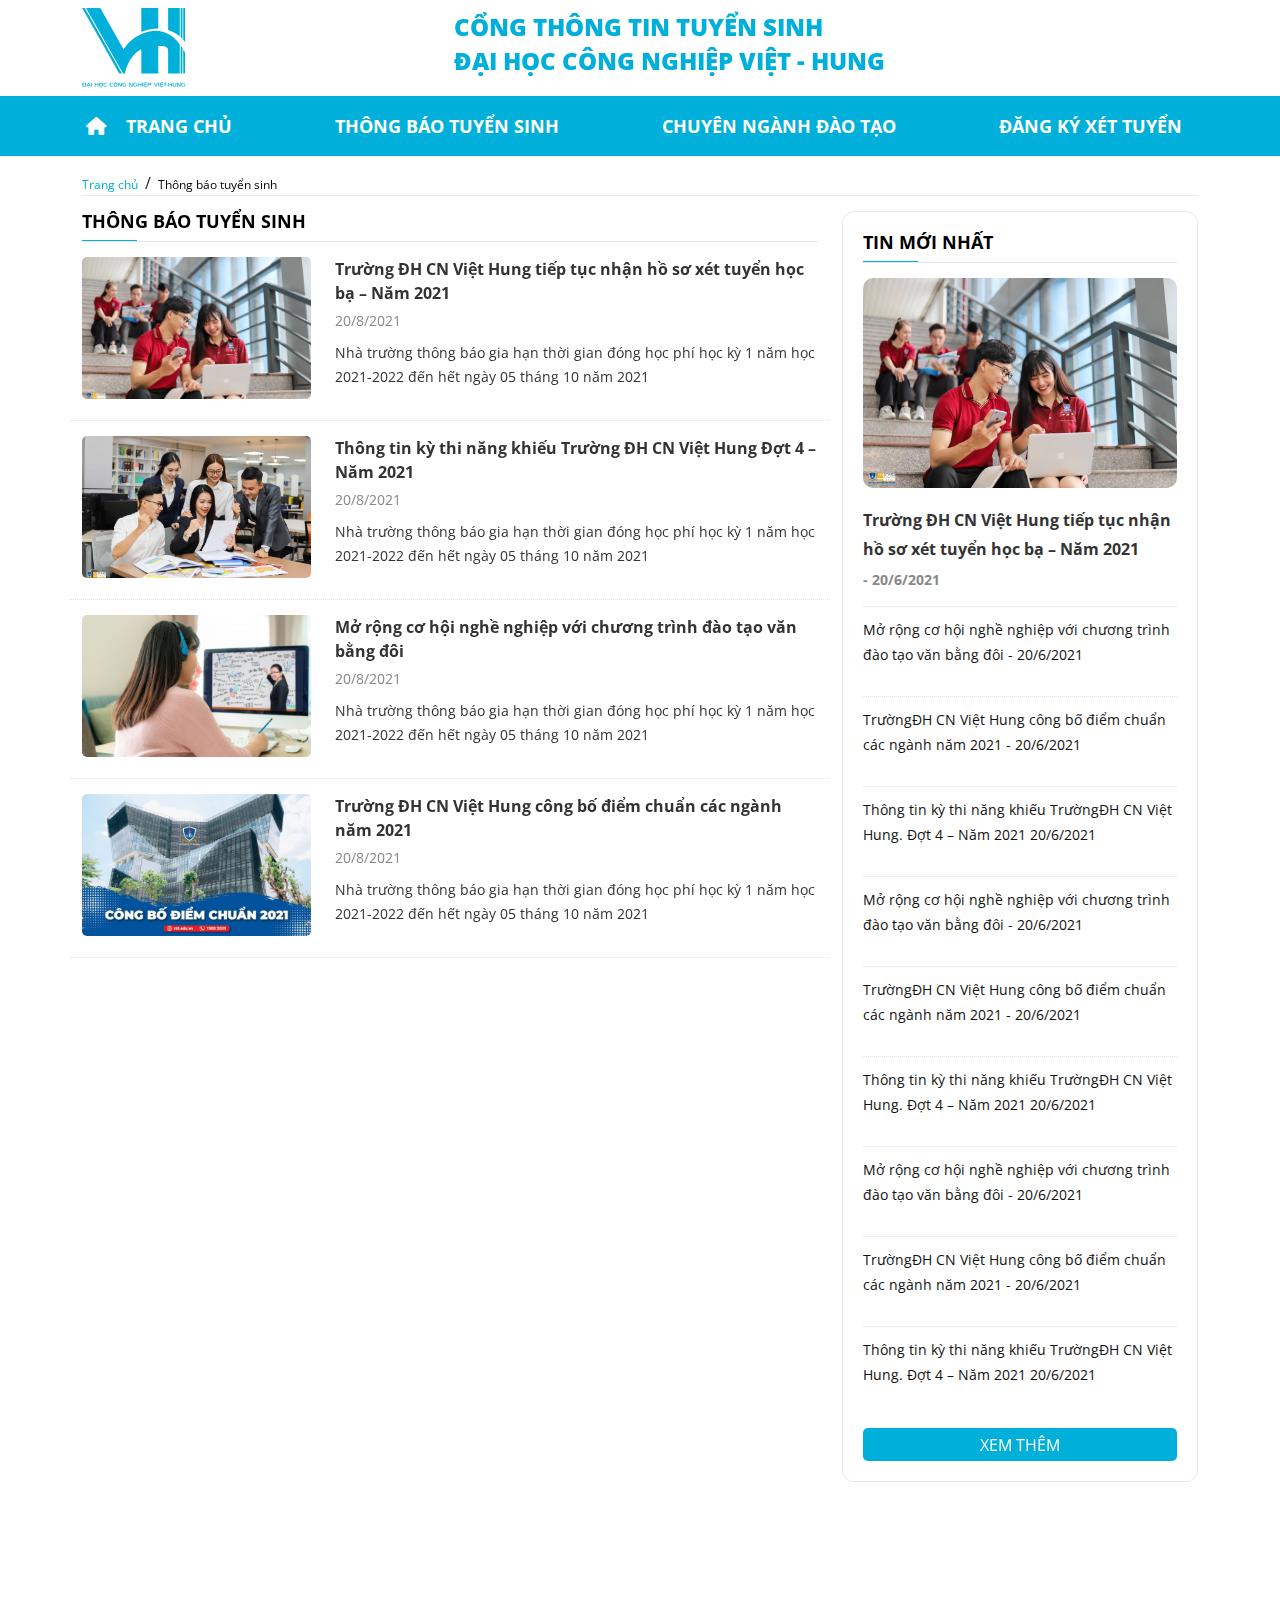
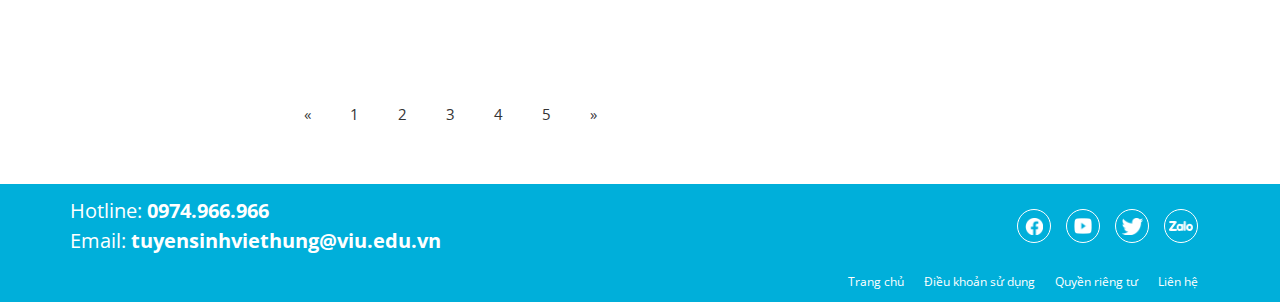
<file: admissions.html>
<!DOCTYPE html>
<html lang="en">
<head>
    <meta charset="UTF-8">
    <meta http-equiv="X-UA-Compatible" content="IE=edge">
    <meta name="viewport" content="width=device-width, initial-scale=1.0">
    <title>Tuyển sinh Việt Hung - VIU - tin tức</title>
     <!-- link fontawesome -->
     <link rel="stylesheet" href="./font/fontawesome-free-6.1.1-web/css/all.css">

     <!-- Bootstrap -->
     <link rel="stylesheet" href="./bootstrap/css/bootstrap.min.css">
 
     <link rel="stylesheet" href="./css/hover.css">
 
     <!-- link font -->
     <link rel="preconnect" href="https://fonts.googleapis.com">
     <link rel="preconnect" href="https://fonts.gstatic.com" crossorigin>
     <link href="https://fonts.googleapis.com/css2?family=Open+Sans:wght@400;700;800&family=Poppins:wght@100;200;300;400&display=swap" rel="stylesheet">
 
     <!-- Animate on Scroll -->
     <link rel="stylesheet" href="./css/aos.css">
 
     <!-- link css -->
     <link rel="stylesheet" href="./css/base.css">
     <link rel="stylesheet" href="./css/style.css">
     <link rel="stylesheet" href="./css/responsive.css">
 
     
</head>
<body>
    <div class="main">

        <!-- section header start -->
        <div class="header  py-2" data-aos="fade-up">
            <div class="container d-flex">
                <div class="header-logo col-lg-4">
                    <a href="#">
                        <img src="./images/logoviethung 2 1 (Traced) x2.png" alt="">
                    </a>
                </div>
                <div class="header-title col-lg-8 d-flex align-items-center">
                    <h3>CỔNG THÔNG TIN TUYỂN SINH <br>
                        ĐẠI HỌC CÔNG NGHIỆP VIỆT - HUNG</h3>
                </div>
            </div>
        </div>
        <!-- section header end -->

        <!-- section navbar start -->
        <div class="navbar-wrap align-items-center  d-flex d-none d-lg-block" data-aos="fade-up">
                <ul class="nav justify-content-between container">
                    <li class="nav-item d-flex">

                        <a href="" class="nav-link"><i class="fa-solid fa-house" style="margin-right: 20px;"></i> 
                            TRANG CHỦ</a></li>
                    <li class="nav-item d-flex" >
                        <a href="" class="nav-link">THÔNG BÁO TUYỂN SINH</a></li>
                    </li>
                    <li class="nav-item d-flex" >
                        <a href="" class="nav-link">CHUYÊN NGÀNH ĐÀO TẠO</a></li>
                    </li>
                    <li class="nav-item d-flex" >
                        <a href="" class="nav-link">ĐĂNG KÝ XÉT TUYỂN</a></li>
                    </li>
                </ul>
        </div>
        <!-- section navbar end -->

         <!-- section navbar position start -->
         <nav class="navbar navbar-light bg-nav d-block d-lg-none py-1" data-aos="fade-up">
            <div class="container-fluid" style="justify-content: end;">
              <button class="navbar-toggler" type="button" data-bs-toggle="offcanvas" data-bs-target="#offcanvasNavbar" aria-controls="offcanvasNavbar" style="background-color: white;">
                <span class="navbar-toggler-icon"></span>
              </button>
              <div class="offcanvas offcanvas-end" tabindex="-1" id="offcanvasNavbar" aria-labelledby="offcanvasNavbarLabel">
                <div class="offcanvas-header" style="justify-content: end;">
                  <button type="button" class="btn-close text-reset" data-bs-dismiss="offcanvas" aria-label="Close"></button>
                </div>
                <div class="offcanvas-body">
                  <ul class="navbar-nav justify-content-end flex-grow-1 pe-3">
                    <li class="nav-item">
                      <a class="nav-link active" aria-current="page" href="#">Trang chủ</a>
                    </li>
                    <li class="nav-item">
                        <a class="nav-link active" aria-current="page" href="#">Thông Tin Tuyển Sinh</a>
                      </li>
                      <li class="nav-item">
                        <a class="nav-link active" aria-current="page" href="#">Chuyên Ngành Đào Tạo</a>
                      </li>
                      <li class="nav-item">
                        <a class="nav-link active" aria-current="page" href="#">Đăng Ký Xét Tuyển</a>
                      </li>
                  </ul>
                  
                </div>
              </div>
            </div>
        </nav>
        <!-- section navbar position end -->
    
        <!-- section breadcrumb start     -->
        <div class="breadcrumb" data-aos="fade-up">
            <div class="container">
                <div class="breadcrumb-wrap">
                    <div class="home-page">
                        <a href="#">Trang chủ </a>
                    </div>
                    <div class="italics">
                        <p>/</p>
                    </div>
                    <div class="subnotify">
                        <a href="#">Thông báo tuyển sinh </a>
                    </div>
                </div>
            </div>
        </div>
        <!-- section breadcrumb end     -->

        <!-- section body end -->
        <div class="section-body" data-aos="fade-up">
            <div class="container">
                <div class="row">
                    <div class="col-12 col-lg-8">
                        <div class="section-body-left">
                            <div class="section-body-left-title">
                                <h4>THÔNG BÁO TUYỂN SINH</h4>
                            </div>
                            <div class="row body-left-wrap" data-aos="fade-up">
                                <div class="col-4 body-left-img-wrap">
                                    <div class="body-left-img">
                                        <a href="#">
                                            <img src="./images/image 5 x2.png" alt="">
                                        </a>
                                    </div>
                                </div>
                                <div class="col-8">
                                    <div class="body-left-content">
                                        <div class="content-title">
                                            <h4> 
                                                <a href="#">Trường ĐH CN Việt Hung tiếp tục nhận hồ sơ xét tuyển học bạ – Năm 2021 </a>
                                            </h4>
                                        </div>
                                        <div class="content-date">
                                            <p>20/8/2021</p>
                                        </div>
                                        <div class="content-text">
                                            <p>Nhà trường thông báo gia hạn thời gian đóng học phí học kỳ 1 năm học 2021-2022 đến hết ngày 05 tháng 10 năm 2021</p>
                                        </div>
                                    </div>
                                </div>
                            </div>
                            <div class="row body-left-wrap" data-aos="fade-up">
                                <div class="col-4 body-left-img-wrap">
                                    <div class="body-left-img">
                                        <a href="#">
                                            <img src="./images/image 6 x2.png" alt="">
                                        </a>
                                    </div>
                                </div>
                                <div class="col-8">
                                    <div class="body-left-content">
                                        <div class="content-title">
                                            <h4> 
                                                <a href="#">Thông tin kỳ thi năng khiếu Trường ĐH CN Việt Hung Đợt 4 – Năm 2021 </a>
                                            </h4>
                                        </div>
                                        <div class="content-date">
                                            <p>20/8/2021</p>
                                        </div>
                                        <div class="content-text">
                                            <p>Nhà trường thông báo gia hạn thời gian đóng học phí học kỳ 1 năm học 2021-2022 đến hết ngày 05 tháng 10 năm 2021</p>
                                        </div>
                                    </div>
                                </div>
                            </div>
                            <div class="row body-left-wrap" data-aos="fade-up">
                                <div class="col-4 body-left-img-wrap">
                                    <div class="body-left-img">
                                        <a href="#">
                                            <img src="./images/image 7 x2.png" alt="">
                                        </a>
                                    </div>
                                </div>
                                <div class="col-8">
                                    <div class="body-left-content">
                                        <div class="content-title">
                                            <h4>
                                                <a href="#">
                                                    Mở rộng cơ hội nghề nghiệp với chương trình đào tạo văn bằng đôi 
                                                </a>
                                            </h4>
                                        </div>
                                        <div class="content-date">
                                            <p>20/8/2021</p>
                                        </div>
                                        <div class="content-text">
                                            <p>Nhà trường thông báo gia hạn thời gian đóng học phí học kỳ 1 năm học 2021-2022 đến hết ngày 05 tháng 10 năm 2021</p>
                                        </div>
                                    </div>
                                </div>
                            </div>
                            <div class="row body-left-wrap" data-aos="fade-up">
                                <div class="col-4 body-left-img-wrap">
                                    <div class="body-left-img">
                                        <a href="#">
                                            <img src="./images/image 8 x2.png" alt="">
                                        </a>
                                    </div>
                                </div>
                                <div class="col-8">
                                    <div class="body-left-content">
                                        <div class="content-title">
                                            <h4>
                                                <a href="#">Trường ĐH CN Việt Hung công bố điểm chuẩn các ngành năm 2021 </a>
                                            </h4>
                                        </div>
                                        <div class="content-date">
                                            <p>20/8/2021</p>
                                        </div>
                                        <div class="content-text">
                                            <p>Nhà trường thông báo gia hạn thời gian đóng học phí học kỳ 1 năm học 2021-2022 đến hết ngày 05 tháng 10 năm 2021</p>
                                        </div>
                                    </div>
                                </div>
                            </div>
                            <div class="row body-left-wrap" data-aos="fade-up">
                                <div class="col-4 body-left-img-wrap">
                                    <div class="body-left-img">
                                        <a href="#">
                                            <img src="./images/image 5 x2.png" alt="">
                                        </a>
                                    </div>
                                </div>
                                <div class="col-8">
                                    <div class="body-left-content">
                                        <div class="content-title">
                                            <h4> 
                                                <a href="#">Trường ĐH CN Việt Hung tiếp tục nhận hồ sơ xét tuyển học bạ – Năm 2021 </a>
                                            </h4>
                                        </div>
                                        <div class="content-date">
                                            <p>20/8/2021</p>
                                        </div>
                                        <div class="content-text">
                                            <p>Nhà trường thông báo gia hạn thời gian đóng học phí học kỳ 1 năm học 2021-2022 đến hết ngày 05 tháng 10 năm 2021</p>
                                        </div>
                                    </div>
                                </div>
                            </div>
                            <div class="row body-left-wrap" data-aos="fade-up">
                                <div class="col-4 body-left-img-wrap">
                                    <div class="body-left-img">
                                        <a href="#">
                                            <img src="./images/image 6 x2.png" alt="">
                                        </a>
                                    </div>
                                </div>
                                <div class="col-8">
                                    <div class="body-left-content">
                                        <div class="content-title">
                                            <h4> 
                                                <a href="#">Thông tin kỳ thi năng khiếu Trường ĐH CN Việt Hung Đợt 4 – Năm 2021 </a>
                                            </h4>
                                        </div>
                                        <div class="content-date">
                                            <p>20/8/2021</p>
                                        </div>
                                        <div class="content-text">
                                            <p>Nhà trường thông báo gia hạn thời gian đóng học phí học kỳ 1 năm học 2021-2022 đến hết ngày 05 tháng 10 năm 2021</p>
                                        </div>
                                    </div>
                                </div>
                            </div>
                            <div class="row body-left-wrap" data-aos="fade-up">
                                <div class="col-4 body-left-img-wrap">
                                    <div class="body-left-img">
                                        <a href="#">
                                            <img src="./images/image 7 x2.png" alt="">
                                        </a>
                                    </div>
                                </div>
                                <div class="col-8">
                                    <div class="body-left-content">
                                        <div class="content-title">
                                            <h4>
                                                <a href="#">
                                                    Mở rộng cơ hội nghề nghiệp với chương trình đào tạo văn bằng đôi 
                                                </a>
                                            </h4>
                                        </div>
                                        <div class="content-date">
                                            <p>20/8/2021</p>
                                        </div>
                                        <div class="content-text">
                                            <p>Nhà trường thông báo gia hạn thời gian đóng học phí học kỳ 1 năm học 2021-2022 đến hết ngày 05 tháng 10 năm 2021</p>
                                        </div>
                                    </div>
                                </div>
                            </div>
                            <div class="row body-left-wrap" data-aos="fade-up">
                                <div class="col-4 body-left-img-wrap">
                                    <div class="body-left-img">
                                        <a href="#">
                                            <img src="./images/image 8 x2.png" alt="">
                                        </a>
                                    </div>
                                </div>
                                <div class="col-8">
                                    <div class="body-left-content">
                                        <div class="content-title">
                                            <h4>
                                                <a href="#">Trường ĐH CN Việt Hung công bố điểm chuẩn các ngành năm 2021 </a>
                                            </h4>
                                        </div>
                                        <div class="content-date">
                                            <p>20/8/2021</p>
                                        </div>
                                        <div class="content-text">
                                            <p>Nhà trường thông báo gia hạn thời gian đóng học phí học kỳ 1 năm học 2021-2022 đến hết ngày 05 tháng 10 năm 2021</p>
                                        </div>
                                    </div>
                                </div>
                            </div>                         
                        </div>
                        <nav aria-label="Page navigation example">
                            <ul class="pagination mb-0">
                              <li class="page-item">
                                <a class="page-link" href="#" aria-label="Previous">
                                  <span aria-hidden="true">&laquo;</span>
                                </a>
                              </li>
                              <li class="page-item"><a class="page-link" href="#">1</a></li>
                              <li class="page-item"><a class="page-link" href="#">2</a></li>
                              <li class="page-item"><a class="page-link" href="#">3</a></li>
                              <li class="page-item"><a class="page-link" href="#">4</a></li>
                              <li class="page-item"><a class="page-link" href="#">5 </a></li>
                              <li class="page-item">
                                <a class="page-link" href="#" aria-label="Next">
                                  <span aria-hidden="true">&raquo;</span>
                                </a>
                              </li>
                            </ul>
                        </nav>
                    </div>
    
                    <div class="col-12 col-lg-4">      
                        <div class="section-body-right-wrap">
                            <div class="section-body-right-block">

                                <div class="section-body-right">
                                    <div class="section-body-right-title">
                                        <h4>TIN MỚI NHẤT</h4>
                                    </div>
                                    <div class="section-body-right-img">
                                        <img src="./images/image 5 x2.png" alt="">
                                    </div>
                                    <div class="section-body-right-title-content">
                                        <h4>
                                            <a href="#">Trường ĐH CN Việt Hung tiếp tục nhận hồ sơ xét tuyển học bạ – Năm 2021 </a>
                                        </h4>
                                        <p>- 20/6/2021</p>
                                    </div>
                                    <div class="section-body-right-content-wrap">
                                        <div class="section-body-right-content">
                                            <a href="#">Mở rộng cơ hội nghề nghiệp với chương trình đào tạo văn bằng đôi - 
                                                <span> 20/6/2021</span></a>
                                        </div>
                                    </div>
                                    <div class="section-body-right-content-wrap">
                                        <div class="section-body-right-content">
                                            <a href="#">TrườngĐH CN Việt Hung công bố điểm chuẩn các ngành năm 2021 -
                                                <span> 20/6/2021</span></a>
                                        </div>
                                    </div>
                                    <div class="section-body-right-content-wrap">
                                        <div class="section-body-right-content">
                                            <a href="#">Thông tin kỳ thi năng khiếu TrườngĐH CN Việt Hung. Đợt 4 – Năm 2021 
                                                <span> 20/6/2021</span></a>
                                        </div>
                                    </div>
                                    <div class="section-body-right-content-wrap">
                                        <div class="section-body-right-content">
                                            <a href="#">Mở rộng cơ hội nghề nghiệp với chương trình đào tạo văn bằng đôi - 
                                                <span> 20/6/2021</span></a>
                                        </div>
                                    </div>
                                    <div class="section-body-right-content-wrap">
                                        <div class="section-body-right-content">
                                            <a href="#">TrườngĐH CN Việt Hung công bố điểm chuẩn các ngành năm 2021 -
                                                <span> 20/6/2021</span></a>
                                        </div>
                                    </div>
                                    <div class="section-body-right-content-wrap">
                                        <div class="section-body-right-content">
                                            <a href="#">Thông tin kỳ thi năng khiếu TrườngĐH CN Việt Hung. Đợt 4 – Năm 2021 
                                                <span> 20/6/2021</span></a>
                                        </div>
                                    </div>
                                    <div class="section-body-right-content-wrap">
                                        <div class="section-body-right-content">
                                            <a href="#">Mở rộng cơ hội nghề nghiệp với chương trình đào tạo văn bằng đôi - 
                                                <span> 20/6/2021</span></a>
                                        </div>
                                    </div>
                                    <div class="section-body-right-content-wrap">
                                        <div class="section-body-right-content">
                                            <a href="#">TrườngĐH CN Việt Hung công bố điểm chuẩn các ngành năm 2021 -
                                                <span> 20/6/2021</span></a>
                                        </div>
                                    </div>
                                    <div class="section-body-right-content-wrap">
                                        <div class="section-body-right-content">
                                            <a href="#">Thông tin kỳ thi năng khiếu TrườngĐH CN Việt Hung. Đợt 4 – Năm 2021 
                                                <span> 20/6/2021</span></a>
                                        </div>
                                    </div>
                                    <div class="btn btn-primary btn-more hvr-pop">
                                        <a href="#">XEM THÊM</a>
                                    </div>
                                </div>                      
                            </div>
                        </div>                
                    </div>
                </div>
            </div>
        </div>
        <!-- section body end -->
    
        <!--  section footer start -->
        <div class="footer ">
            <div class="container pe-0">
                    <div class="row">
                        <div class=" col-sm-6 col-12 contact-full ">
                            <div class="footer-info">
                                <p>Hotline: <span>0974.966.966</span></p>
                                <p>Email: <span>tuyensinhviethung@viu.edu.vn</span></p>   
                            </div>
                        </div>
                        <div class="col-sm-6 col-12 justify-content-start justify-content-sm-end footer-contact-social ">
                            <div class="contact-social-icon"> 
                                <a href="#" class="contact-social-icon-link">
                                    <img class="icon-fb" src="./images/Vector (2).png" alt="">
                                </a>
                            </div>
                            <div class="contact-social-icon">
                                <a href="#" class="contact-social-icon-link">
                                    <img class="icon-youtube" src="./images/Vector (1).png" alt="">
                                </a>
                            </div>
                            <div class="contact-social-icon">
                                <a href="#" class="contact-social-icon-link">
                                    <img class="icon-twitter" src="./images/Vector.png" alt="">
                                </a>
                            </div>
                            <div class="contact-social-icon">
                                <a href="#" class="contact-social-icon-link">
                                    <img class="icon-zalo" src="./images/image 3 (Traced).png" alt="">
                                </a>
                            </div>
                        </div>
                        <div class="footer-bot">
                            <ul class="footer-bot-list d-flex justify-content-md-end d-flex justify-content-sm-conter">
                                <li>
                                    <a href="#">Trang chủ</a>
                                </li>
                                <li>
                                    <a href="#">Điều khoản sử dụng</a>
                                </li>
                                <li>
                                    <a href="#">Quyền riêng tư</a>
                                </li>
                                <li>
                                    <a href="#">Liên hệ</a>
                                </li>
                            </ul>
                        </div>
                    </div>

                    
            </div>
        </div>
    <!--  section footer and -->
    </div>

    <script src="./bootstrap/js/bootstrap.min.js"></script>
    <script src="./js/aos.js"></script>
    <script>
      AOS.init({
        duration : 1000,
        once: true
      });
    </script>
</body>
</html>
</file>
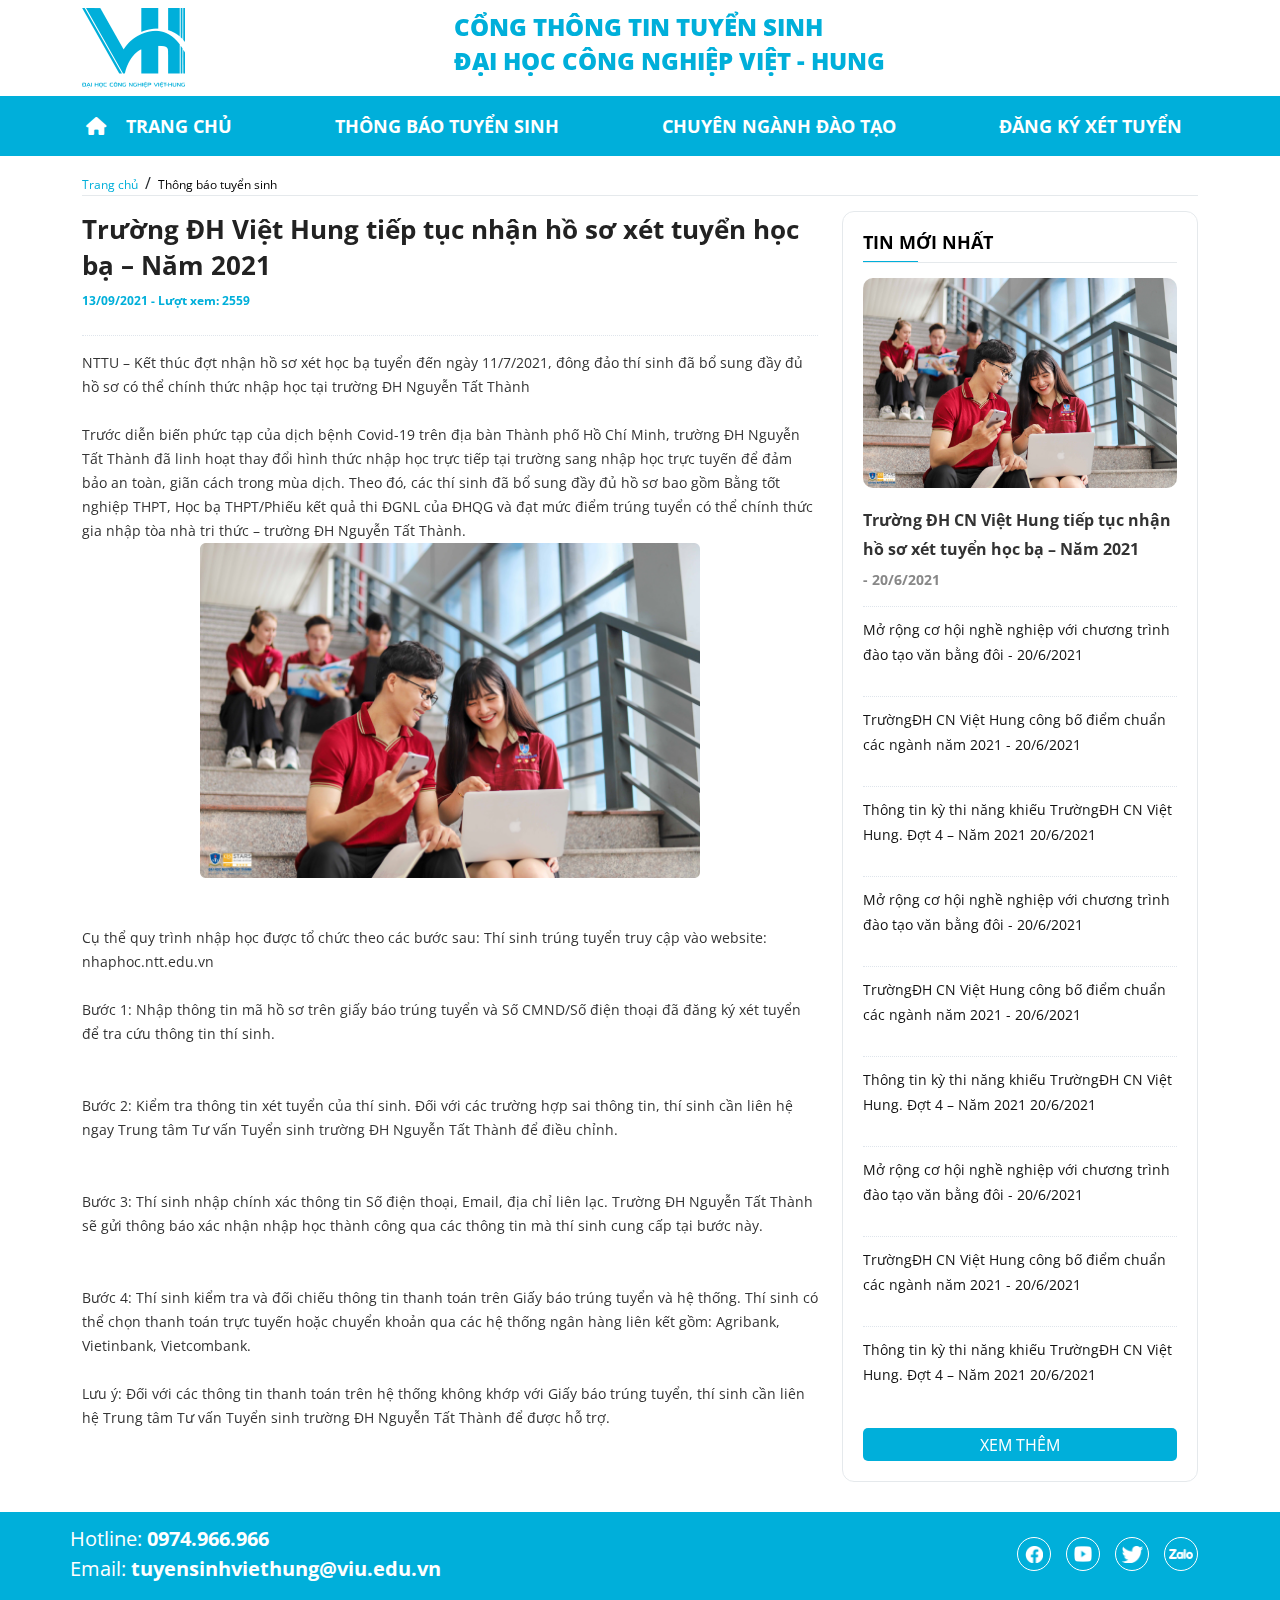
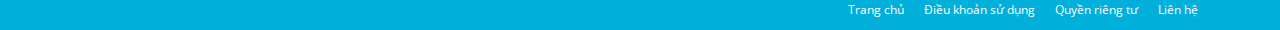
<file: pageblog.html>
<!DOCTYPE html>
<html lang="en">
<head>
    <meta charset="UTF-8">
    <meta http-equiv="X-UA-Compatible" content="IE=edge">
    <meta name="viewport" content="width=device-width, initial-scale=1.0">
    <title>Tuyển sinh Việt Hung - VIU - tin tức</title>
     <!-- link fontawesome -->
     <link rel="stylesheet" href="./font/fontawesome-free-6.1.1-web/css/all.css">

     <!-- Bootstrap -->
     <link rel="stylesheet" href="./bootstrap/css/bootstrap.min.css">
 
     <link rel="stylesheet" href="./css/hover.css">
 
     <!-- link font -->
     <link rel="preconnect" href="https://fonts.googleapis.com">
     <link rel="preconnect" href="https://fonts.gstatic.com" crossorigin>
     <link href="https://fonts.googleapis.com/css2?family=Open+Sans:wght@400;700;800&family=Poppins:wght@100;200;300;400&display=swap" rel="stylesheet">
 
     <!-- Animate on Scroll -->
     <link rel="stylesheet" href="./css/aos.css">

 
     <!-- link css -->
     <link rel="stylesheet" href="./css/base.css">
     <link rel="stylesheet" href="./css/style.css">
     <link rel="stylesheet" href="./css/responsive.css">
 
     
</head>
<body>
    <div class="main">

        <!-- section header start -->
        <div class="header  py-2" data-aos="fade-up">
            <div class="container d-flex">
                <div class="header-logo col-lg-4">
                    <a href="#">
                        <img src="./images/logoviethung 2 1 (Traced) x2.png" alt="">
                    </a>
                </div>
                <div class="header-title col-lg-8 d-flex align-items-center">
                    <h3>CỔNG THÔNG TIN TUYỂN SINH <br>
                        ĐẠI HỌC CÔNG NGHIỆP VIỆT - HUNG</h3>
                </div>
            </div>
        </div>
        <!-- section header end -->

        <!-- section navbar start -->
        <div class="navbar-wrap align-items-center  d-flex d-none d-lg-block" data-aos="fade-up">
                <ul class="nav justify-content-between container">
                    <li class="nav-item d-flex">

                        <a href="" class="nav-link"><i class="fa-solid fa-house" style="margin-right: 20px;"></i> 
                            TRANG CHỦ</a></li>
                    <li class="nav-item d-flex">
                        <a href="" class="nav-link">THÔNG BÁO TUYỂN SINH</a></li>
                    </li>
                    <li class="nav-item d-flex">
                        <a href="" class="nav-link">CHUYÊN NGÀNH ĐÀO TẠO</a></li>
                    </li>
                    <li class="nav-item d-flex">
                        <a href="" class="nav-link">ĐĂNG KÝ XÉT TUYỂN</a></li>
                    </li>
                </ul>
        </div>
        <!-- section navbar end -->

         <!-- section navbar position start -->
         <nav class="navbar navbar-light bg-nav d-block d-lg-none py-1" data-aos="fade-up">
            <div class="container-fluid" style="justify-content: end;">
              <button class="navbar-toggler" type="button" data-bs-toggle="offcanvas" data-bs-target="#offcanvasNavbar" aria-controls="offcanvasNavbar" style="background-color: white;">
                <span class="navbar-toggler-icon"></span>
              </button>
              <div class="offcanvas offcanvas-end" tabindex="-1" id="offcanvasNavbar" aria-labelledby="offcanvasNavbarLabel">
                <div class="offcanvas-header" style="justify-content: end;">
                  <button type="button" class="btn-close text-reset" data-bs-dismiss="offcanvas" aria-label="Close"></button>
                </div>
                <div class="offcanvas-body">
                  <ul class="navbar-nav justify-content-end flex-grow-1 pe-3">
                    <li class="nav-item">
                      <a class="nav-link active" aria-current="page" href="#">Trang chủ</a>
                    </li>
                    <li class="nav-item">
                        <a class="nav-link active" aria-current="page" href="#">Thông Tin Tuyển Sinh</a>
                      </li>
                      <li class="nav-item">
                        <a class="nav-link active" aria-current="page" href="#">Chuyên Ngành Đào Tạo</a>
                      </li>
                      <li class="nav-item">
                        <a class="nav-link active" aria-current="page" href="#">Đăng Ký Xét Tuyển</a>
                      </li>
                  </ul>
                </div>
              </div>
            </div>
        </nav>
        <!-- section navbar position end -->
    
        <!-- breadcrumb start     -->
        <div class="breadcrumb" data-aos="fade-up">
            <div class="container">
                <div class="breadcrumb-wrap">
                    <div class="home-page">
                        <a href="#">Trang chủ </a>
                    </div>
                    <div class="italics">
                        <p>/</p>
                    </div>
                    <div class="subnotify">
                        <a href="#">Thông báo tuyển sinh </a>
                    </div>
                </div>
            </div>
        </div>
        <!-- breadcrumb end     -->
    
        
        <div class="section-body" data-aos="fade-up">
            <div class="container">
                <div class="row">
                    <div class="col-12 col-lg-8">
                        <div class="section-body-blog-wrap">
                            <div class="section-body-blog-top">
                                <div class="section-body-blog-title">
                                    <h3>Trường ĐH Việt Hung tiếp tục nhận hồ sơ xét tuyển học bạ – Năm 2021</h3>
                                </div>
                                <div class="section-body-blog-date">
                                    <p>
                                        13/09/2021 - Lượt xem: 2559
                                    </p>
                                </div>
                            </div>
                            <div class="section-body-blog-content">
                                <div class="section-body-blog-content-1">
                                    <p>NTTU – Kết thúc đợt nhận hồ sơ xét học bạ tuyển đến ngày 11/7/2021, đông đảo thí sinh đã bổ sung đầy đủ hồ sơ có thể chính thức nhập học tại trường ĐH Nguyễn Tất Thành
                                        <br>
                                        <br>

                                        Trước diễn biến phức tạp của dịch bệnh Covid-19 trên địa bàn Thành phố Hồ Chí Minh, trường ĐH Nguyễn Tất Thành đã linh hoạt thay đổi hình thức nhập học trực tiếp tại trường sang nhập học trực tuyến để đảm bảo an toàn, giãn cách trong mùa dịch. Theo đó, các thí sinh đã bổ sung đầy đủ hồ sơ bao gồm Bằng tốt nghiệp THPT, Học bạ THPT/Phiếu kết quả thi ĐGNL của ĐHQG và đạt mức điểm trúng tuyển có thể chính thức gia nhập tòa nhà tri thức – trường ĐH Nguyễn Tất Thành.
                                        </p>
                                </div>
                                <div class="section-body-blog-content-img">
                                    <img src="./images/image 5 x2.png" alt="">
                                </div>
                                <div class="section-body-blog-content-2">
                                    <p>
                                        <br>
                                        <br>
                                        Cụ thể quy trình nhập học được tổ chức theo các bước sau: Thí sinh trúng tuyển truy cập vào website: nhaphoc.ntt.edu.vn
                                        <br>
                                        <br>
                                        Bước 1: Nhập thông tin mã hồ sơ trên giấy báo trúng tuyển và Số CMND/Số điện thoại đã đăng ký xét tuyển để tra cứu thông tin thí sinh.
                                        <br>
                                        <br>
                                        <br>
                                        Bước 2: Kiểm tra thông tin xét tuyển của thí sinh. Đối với các trường hợp sai thông tin, thí sinh cần liên hệ ngay Trung tâm Tư vấn Tuyển sinh trường ĐH Nguyễn Tất Thành để điều chỉnh.
                                        <br>
                                        <br>
                                        <br>
                                        Bước 3: Thí sinh nhập chính xác thông tin Số điện thoại, Email, địa chỉ liên lạc. Trường ĐH Nguyễn Tất Thành sẽ gửi thông báo xác nhận nhập học thành công qua các thông tin mà thí sinh cung cấp tại bước này.
                                        <br>
                                        <br>
                                        <br>
                                        Bước 4: Thí sinh kiểm tra và đối chiếu thông tin thanh toán trên Giấy báo trúng tuyển và hệ thống. Thí sinh có thể chọn thanh toán trực tuyến hoặc chuyển khoản qua các hệ thống ngân hàng liên kết gồm: Agribank, Vietinbank, Vietcombank. 
                                        <br>
                                        <br>
                                        Lưu ý: Đối với các thông tin thanh toán trên hệ thống không khớp với Giấy báo trúng tuyển, thí sinh cần liên hệ Trung tâm Tư vấn Tuyển sinh trường ĐH Nguyễn Tất Thành để được hỗ trợ.
                                    </p>
                                </div>
                            </div>
                        </div>
                    </div>
    
                    <div class="col-12 col-lg-4">      
                        <div class="section-body-right-wrap">
                            <div class="section-body-right-block">

                                <div class="section-body-right">
                                    <div class="section-body-right-title">
                                        <h4>TIN MỚI NHẤT</h4>
                                    </div>
                                    <div class="section-body-right-img">
                                        <a href="#">
                                            <img src="./images/image 5 x2.png" alt="">
                                        </a>
                                    </div>
                                    <div class="section-body-right-title-content">
                                        <h4>
                                            <a href="#">Trường ĐH CN Việt Hung tiếp tục nhận hồ sơ xét tuyển học bạ – Năm 2021 </a>
                                        </h4>
                                        <p>- 20/6/2021</p>
                                    </div>
                                    <div class="section-body-right-content-wrap">
                                        <div class="section-body-right-content">
                                            <a href="#">Mở rộng cơ hội nghề nghiệp với chương trình đào tạo văn bằng đôi - 
                                                <span> 20/6/2021</span></a>
                                        </div>
                                    </div>
                                    <div class="section-body-right-content-wrap">
                                        <div class="section-body-right-content">
                                            <a href="#">TrườngĐH CN Việt Hung công bố điểm chuẩn các ngành năm 2021 -
                                                <span> 20/6/2021</span></a>
                                        </div>
                                    </div>
                                    <div class="section-body-right-content-wrap">
                                        <div class="section-body-right-content">
                                            <a href="#">Thông tin kỳ thi năng khiếu TrườngĐH CN Việt Hung. Đợt 4 – Năm 2021 
                                                <span> 20/6/2021</span></a>
                                        </div>
                                    </div>
                                    <div class="section-body-right-content-wrap">
                                        <div class="section-body-right-content">
                                            <a href="#">Mở rộng cơ hội nghề nghiệp với chương trình đào tạo văn bằng đôi - 
                                                <span> 20/6/2021</span></a>
                                        </div>
                                    </div>
                                    <div class="section-body-right-content-wrap">
                                        <div class="section-body-right-content">
                                            <a href="#">TrườngĐH CN Việt Hung công bố điểm chuẩn các ngành năm 2021 -
                                                <span> 20/6/2021</span></a>
                                        </div>
                                    </div>
                                    <div class="section-body-right-content-wrap">
                                        <div class="section-body-right-content">
                                            <a href="#">Thông tin kỳ thi năng khiếu TrườngĐH CN Việt Hung. Đợt 4 – Năm 2021 
                                                <span> 20/6/2021</span></a>
                                        </div>
                                    </div>
                                    <div class="section-body-right-content-wrap">
                                        <div class="section-body-right-content">
                                            <a href="#">Mở rộng cơ hội nghề nghiệp với chương trình đào tạo văn bằng đôi - 
                                                <span> 20/6/2021</span></a>
                                        </div>
                                    </div>
                                    <div class="section-body-right-content-wrap">
                                        <div class="section-body-right-content">
                                            <a href="#">TrườngĐH CN Việt Hung công bố điểm chuẩn các ngành năm 2021 -
                                                <span> 20/6/2021</span></a>
                                        </div>
                                    </div>
                                    <div class="section-body-right-content-wrap">
                                        <div class="section-body-right-content">
                                            <a href="#">Thông tin kỳ thi năng khiếu TrườngĐH CN Việt Hung. Đợt 4 – Năm 2021 
                                                <span> 20/6/2021</span></a>
                                        </div>
                                    </div>
                                    <div class="btn btn-primary btn-more hvr-pop">
                                        <a href="#">XEM THÊM</a>
                                    </div>
                                </div>                      
                            </div>
                        </div>                
                    </div>
                </div>
            </div>
        </div>
        <!-- body section end -->
    
        <!-- footer section start -->
        <div class="footer ">
            <div class="container pe-0">
                    <div class="row">
                        <div class=" col-sm-6 col-12 contact-full ">
                            <div class="footer-info">
                                <p>Hotline: <span>0974.966.966</span></p>
                                <p>Email: <span>tuyensinhviethung@viu.edu.vn</span></p>   
                            </div>
                        </div>
                        <div class="col-sm-6 col-12 justify-content-start justify-content-sm-end footer-contact-social ">
                            <div class="contact-social-icon"> 
                                <a href="#" class="contact-social-icon-link">
                                    <img class="icon-fb" src="./images/Vector (2).png" alt="">
                                </a>
                            </div>
                            <div class="contact-social-icon">
                                <a href="#" class="contact-social-icon-link">
                                    <img class="icon-youtube" src="./images/Vector (1).png" alt="">
                                </a>
                            </div>
                            <div class="contact-social-icon">
                                <a href="#" class="contact-social-icon-link">
                                    <img class="icon-twitter" src="./images/Vector.png" alt="">
                                </a>
                            </div>
                            <div class="contact-social-icon">
                                <a href="#" class="contact-social-icon-link">
                                    <img class="icon-zalo" src="./images/image 3 (Traced).png" alt="">
                                </a>
                            </div>
                        </div>
                        <div class="footer-bot">
                            <ul class="footer-bot-list d-flex justify-content-md-end d-flex justify-content-sm-conter">
                                <li>
                                    <a href="#">Trang chủ</a>
                                </li>
                                <li>
                                    <a href="#">Điều khoản sử dụng</a>
                                </li>
                                <li>
                                    <a href="#">Quyền riêng tư</a>
                                </li>
                                <li>
                                    <a href="#">Liên hệ</a>
                                </li>
                            </ul>
                        </div>
                    </div>

                    
            </div>
        </div>
    <!-- footer section and -->
    </div>

    <script src="./bootstrap/js/bootstrap.min.js"></script>
    <script src="./js/aos.js"></script>
    <script>
      AOS.init({
        duration : 1000,
        once: true
      });
    </script>
</body>
</html>
</file>
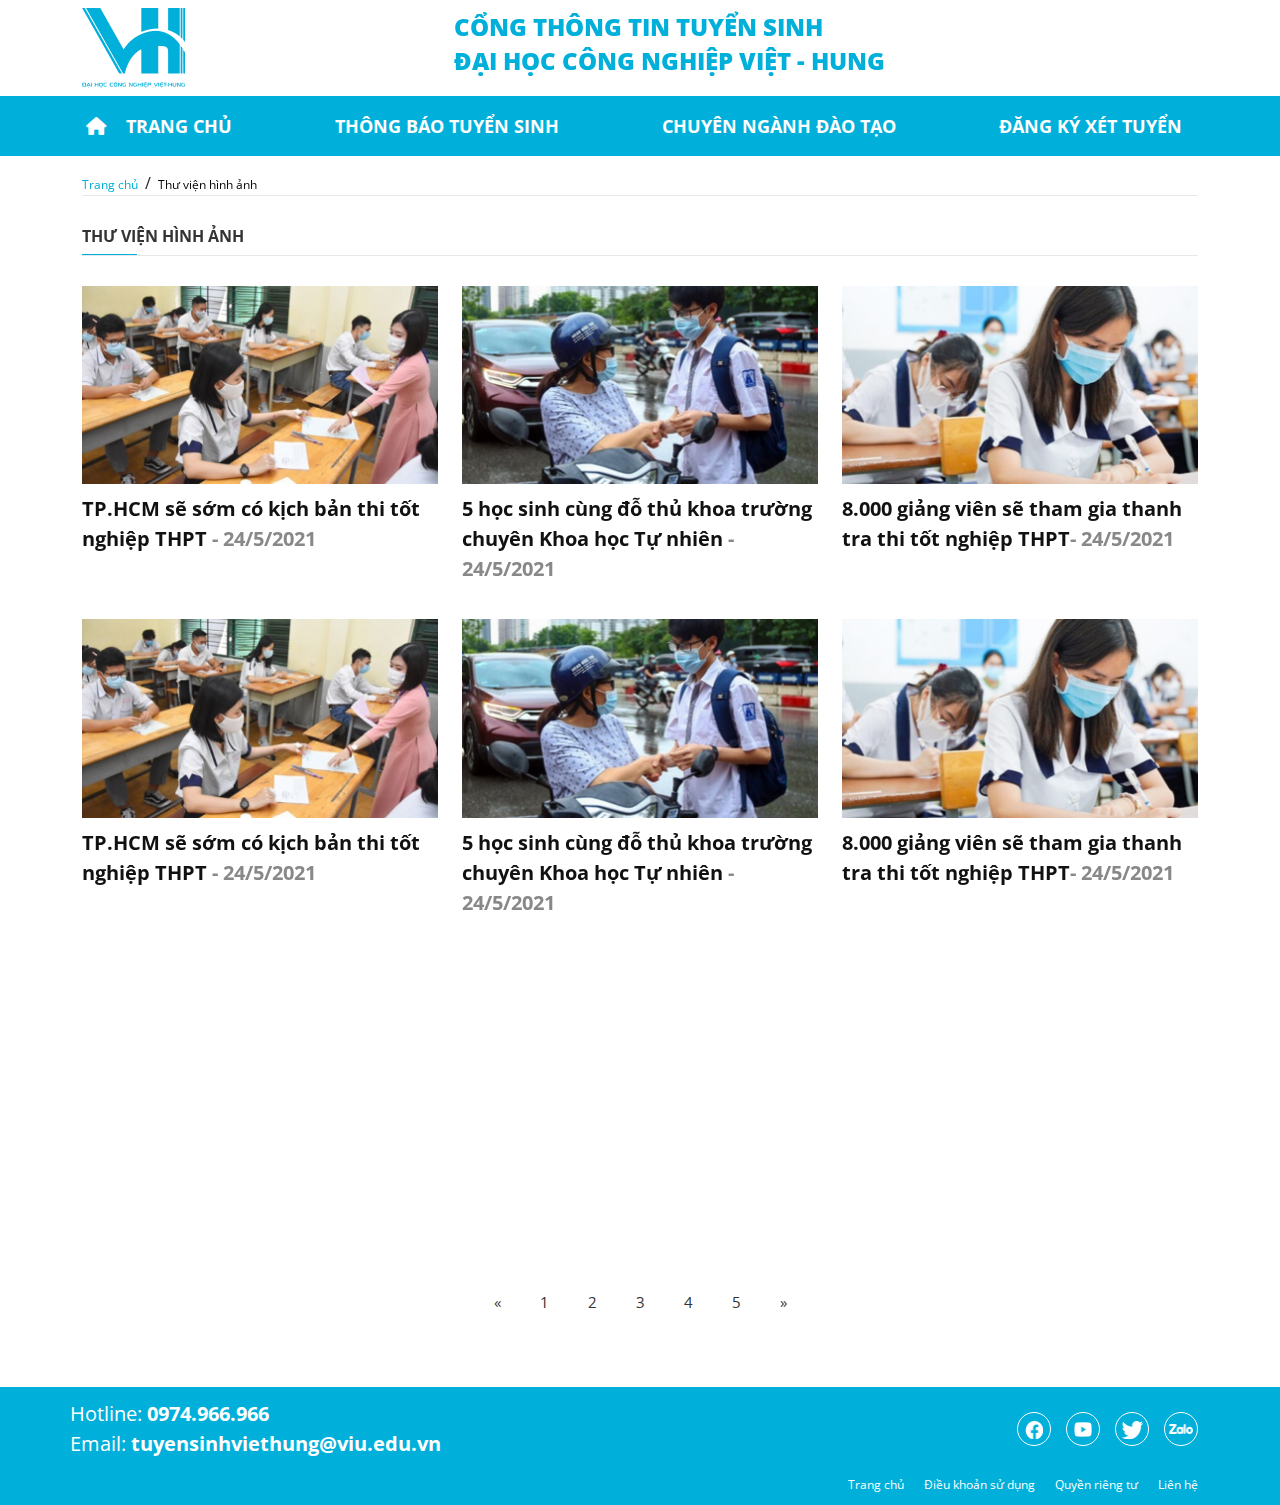
<file: pagelibphotos.html>
<!DOCTYPE html>
<html lang="en">
<head>
    <meta charset="UTF-8">
    <meta http-equiv="X-UA-Compatible" content="IE=edge">
    <meta name="viewport" content="width=device-width, initial-scale=1.0">
    <title>Tuyển sinh Việt Hung - VIU - tin tức</title>
     <!-- link fontawesome -->
     <link rel="stylesheet" href="./font/fontawesome-free-6.1.1-web/css/all.css">

     <!-- Bootstrap -->
     <link rel="stylesheet" href="./bootstrap/css/bootstrap.min.css">
 
     <link rel="stylesheet" href="./css/hover.css">
 
     <!-- link font -->
     <link rel="preconnect" href="https://fonts.googleapis.com">
     <link rel="preconnect" href="https://fonts.gstatic.com" crossorigin>
     <link href="https://fonts.googleapis.com/css2?family=Open+Sans:wght@400;700;800&family=Poppins:wght@100;200;300;400&display=swap" rel="stylesheet">
 
     <!-- Animate on Scroll -->
     <link rel="stylesheet" href="./css/aos.css">

 
     <!-- link css -->
     <link rel="stylesheet" href="./css/base.css">
     <link rel="stylesheet" href="./css/style.css">
     <link rel="stylesheet" href="./css/responsive.css">    
 
     
</head>
<body>
    <div class="main">

        <!-- section header start -->
        <div class="header  py-2" data-aos="fade-up">
            <div class="container d-flex">
                <div class="header-logo col-lg-4">
                    <a href="#">
                        <img src="./images/logoviethung 2 1 (Traced) x2.png" alt="">
                    </a>
                </div>
                <div class="header-title col-lg-8 d-flex align-items-center">
                    <h3>CỔNG THÔNG TIN TUYỂN SINH <br>
                        ĐẠI HỌC CÔNG NGHIỆP VIỆT - HUNG</h3>
                </div>
            </div>
        </div>
        <!-- section header end -->

        <!-- section navbar start -->
        <div class="navbar-wrap align-items-center  d-flex d-none d-lg-block" data-aos="fade-up">
                <ul class="nav justify-content-between container">
                    <li class="nav-item d-flex">

                        <a href="" class="nav-link"><i class="fa-solid fa-house" style="margin-right: 20px;"></i> 
                            TRANG CHỦ</a></li>
                    <li class="nav-item d-flex" >
                        <a href="" class="nav-link">THÔNG BÁO TUYỂN SINH</a></li>
                    </li>
                    <li class="nav-item d-flex" >
                        <a href="" class="nav-link">CHUYÊN NGÀNH ĐÀO TẠO</a></li>
                    </li>
                    <li class="nav-item d-flex" >
                        <a href="" class="nav-link">ĐĂNG KÝ XÉT TUYỂN</a></li>
                    </li>
                </ul>
        </div>
        <!-- section navbar end -->

         <!-- section navbar position start -->
         <nav class="navbar navbar-light bg-nav d-block d-lg-none py-1" data-aos="fade-up">
            <div class="container-fluid" style="justify-content: end;">
              <button class="navbar-toggler" type="button" data-bs-toggle="offcanvas" data-bs-target="#offcanvasNavbar" aria-controls="offcanvasNavbar" style="background-color: white;">
                <span class="navbar-toggler-icon"></span>
              </button>
              <div class="offcanvas offcanvas-end" tabindex="-1" id="offcanvasNavbar" aria-labelledby="offcanvasNavbarLabel">
                <div class="offcanvas-header" style="justify-content: end;">
                  <button type="button" class="btn-close text-reset" data-bs-dismiss="offcanvas" aria-label="Close"></button>
                </div>
                <div class="offcanvas-body">
                  <ul class="navbar-nav justify-content-end flex-grow-1 pe-3">
                    <li class="nav-item">
                      <a class="nav-link active" aria-current="page" href="#">Trang chủ</a>
                    </li>
                    <li class="nav-item">
                        <a class="nav-link active" aria-current="page" href="#">Thông Tin Tuyển Sinh</a>
                      </li>
                      <li class="nav-item">
                        <a class="nav-link active" aria-current="page" href="#">Chuyên Ngành Đào Tạo</a>
                      </li>
                      <li class="nav-item">
                        <a class="nav-link active" aria-current="page" href="#">Đăng Ký Xét Tuyển</a>
                      </li>
                  </ul>
                </div>
              </div>
            </div>
        </nav>
        <!-- section navbar position end -->
    
        <!-- breadcrumb  start     -->
        <div class="breadcrumb"data-aos="fade-up">
            <div class="container">
                <div class="breadcrumb-wrap">
                    <div class="home-page">
                        <a href="#">Trang chủ </a>
                    </div>
                    <div class="italics">
                        <p>/</p>
                    </div>
                    <div class="subnotify">
                        <a href="#">Thư viện hình ảnh</a>
                    </div>
                </div>
            </div>
        </div>
        <!-- breadcrumb  end     -->

        <div class="section-hinhanh" data-aos="fade-up">
            <div class="container">
                <div class="section-hinhanh-title">
                    <h3>THƯ VIỆN HÌNH ẢNH</h3>
                </div>
                <div class="section-hinhanh-wrap">
                    <div class="row">
                        <div class="col-6 col-lg-4" data-aos="fade-up">
                            <div class="section-hinhanh-item">
                                <div class="section-hinhanh-img">
                                    <a href="#">
                                        <img src="./images/image 3 .png" alt="">
                                    </a>
                                </div>
                                <div class="section-hinhanh-item-title pb-0">
                                    <a href="#">TP.HCM sẽ sớm có kịch bản thi tốt nghiệp THPT <p>- 24/5/2021</p> </a>
                                </div>
                            </div>
                        </div>
                        <div class="col-6 col-lg-4" data-aos="fade-up">
                            <div class="section-hinhanh-item">
                                <div class="section-hinhanh-img">
                                    <a href="#">
                                        <img src="./images/image 4 x2.png" alt="">
                                    </a>
                                </div>
                                <div class="section-hinhanh-item-title pb-0">
                                    <a href="#">5 học sinh cùng đỗ thủ khoa trường chuyên Khoa học Tự nhiên <p>- 24/5/2021</p></a>
                                </div>
                            </div>
                        </div>
                        <div class="col-6 col-lg-4" data-aos="fade-up">
                            <div class="section-hinhanh-item">
                                <div class="section-hinhanh-img">
                                    <a href="#">
                                        <img src="./images/image 5 x2 (2).png" alt="">
                                    </a>
                                </div>
                                <div class="section-hinhanh-item-title pb-0">
                                    <a href="#">8.000 giảng viên sẽ tham gia thanh tra thi tốt nghiệp THPT<p>- 24/5/2021</p></a>
                                </div>
                            </div>
                        </div>
                        <div class="col-6 col-lg-4" data-aos="fade-up">
                            <div class="section-hinhanh-item">
                                <div class="section-hinhanh-img">
                                    <a href="#">
                                        <img src="./images/image 3 .png" alt="">
                                    </a>
                                </div>
                                <div class="section-hinhanh-item-title pb-0">
                                    <a href="#">TP.HCM sẽ sớm có kịch bản thi tốt nghiệp THPT <p>- 24/5/2021</p> </a>
                                </div>
                            </div>
                        </div>
                        <div class="col-6 col-lg-4" data-aos="fade-up">
                            <div class="section-hinhanh-item">
                                <div class="section-hinhanh-img">
                                    <a href="#">
                                        <img src="./images/image 4 x2.png" alt="">
                                    </a>
                                </div>
                                <div class="section-hinhanh-item-title pb-0">
                                    <a href="#">5 học sinh cùng đỗ thủ khoa trường chuyên Khoa học Tự nhiên <p>- 24/5/2021</p></a>
                                </div>
                            </div>
                        </div>
                        <div class="col-6 col-lg-4" data-aos="fade-up">
                            <div class="section-hinhanh-item">
                                <div class="section-hinhanh-img">
                                    <a href="#">
                                        <img src="./images/image 5 x2 (2).png" alt="">
                                    </a>
                                </div>
                                <div class="section-hinhanh-item-title pb-0">
                                    <a href="#">8.000 giảng viên sẽ tham gia thanh tra thi tốt nghiệp THPT<p>- 24/5/2021</p></a>
                                </div>
                            </div>
                        </div>
                        <div class="col-6 col-lg-4" data-aos="fade-up">
                            <div class="section-hinhanh-item">
                                <div class="section-hinhanh-img">
                                    <a href="#">
                                        <img src="./images/image 3 .png" alt="">
                                    </a>
                                </div>
                                <div class="section-hinhanh-item-title pb-0">
                                    <a href="#">TP.HCM sẽ sớm có kịch bản thi tốt nghiệp THPT <p>- 24/5/2021</p> </a>
                                </div>
                            </div>
                        </div>
                        <div class="col-6 col-lg-4" data-aos="fade-up">
                            <div class="section-hinhanh-item">
                                <div class="section-hinhanh-img">
                                    <a href="#">
                                        <img src="./images/image 4 x2.png" alt="">
                                    </a>
                                </div>
                                <div class="section-hinhanh-item-title pb-0">
                                    <a href="#">5 học sinh cùng đỗ thủ khoa trường chuyên Khoa học Tự nhiên <p>- 24/5/2021</p></a>
                                </div>
                            </div>
                        </div>
                        <div class="col-6 col-lg-4" data-aos="fade-up">
                            <div class="section-hinhanh-item">
                                <div class="section-hinhanh-img">
                                    <a href="#">
                                        <img src="./images/image 5 x2 (2).png" alt="">
                                    </a>
                                </div>
                                <div class="section-hinhanh-item-title pb-0">
                                    <a href="#">8.000 giảng viên sẽ tham gia thanh tra thi tốt nghiệp THPT<p>- 24/5/2021</p></a>
                                </div>
                            </div>
                        </div>
                        <nav aria-label="Page navigation example">
                            <ul class="pagination pt-0 mb-0">
                              <li class="page-item">
                                <a class="page-link" href="#" aria-label="Previous">
                                  <span aria-hidden="true">&laquo;</span>
                                </a>
                              </li>
                              <li class="page-item"><a class="page-link" href="#">1</a></li>
                              <li class="page-item"><a class="page-link" href="#">2</a></li>
                              <li class="page-item"><a class="page-link" href="#">3</a></li>
                              <li class="page-item"><a class="page-link" href="#">4</a></li>
                              <li class="page-item"><a class="page-link" href="#">5</a></li>
                              <li class="page-item">
                                <a class="page-link" href="#" aria-label="Next">
                                  <span aria-hidden="true">&raquo;</span>
                                </a>
                              </li>
                            </ul>
                        </nav>
                    </div>
                </div>
            </div>
        </div>
    
        <!-- footer section start -->
        <div class="footer ">
            <div class="container pe-0">
                    <div class="row">
                        <div class=" col-sm-6 col-12 contact-full ">
                            <div class="footer-info">
                                <p>Hotline: <span>0974.966.966</span></p>
                                <p>Email: <span>tuyensinhviethung@viu.edu.vn</span></p>   
                            </div>
                        </div>
                        <div class="col-sm-6 col-12 justify-content-start justify-content-sm-end footer-contact-social ">
                            <div class="contact-social-icon"> 
                                <a href="#" class="contact-social-icon-link">
                                    <img class="icon-fb" src="./images/Vector (2).png" alt="">
                                </a>
                            </div>
                            <div class="contact-social-icon">
                                <a href="#" class="contact-social-icon-link">
                                    <img class="icon-youtube" src="./images/Vector (1).png" alt="">
                                </a>
                            </div>
                            <div class="contact-social-icon">
                                <a href="#" class="contact-social-icon-link">
                                    <img class="icon-twitter" src="./images/Vector.png" alt="">
                                </a>
                            </div>
                            <div class="contact-social-icon">
                                <a href="#" class="contact-social-icon-link">
                                    <img class="icon-zalo" src="./images/image 3 (Traced).png" alt="">
                                </a>
                            </div>
                        </div>
                        <div class="footer-bot">
                            <ul class="footer-bot-list d-flex justify-content-md-end d-flex justify-content-sm-conter">
                                <li>
                                    <a href="#">Trang chủ</a>
                                </li>
                                <li>
                                    <a href="#">Điều khoản sử dụng</a>
                                </li>
                                <li>
                                    <a href="#">Quyền riêng tư</a>
                                </li>
                                <li>
                                    <a href="#">Liên hệ</a>
                                </li>
                            </ul>
                        </div>
                    </div>

                    
            </div>
        </div>
    <!-- footer section and -->
    </div>

    <script src="./bootstrap/js/bootstrap.min.js"></script>
    <script src="./js/aos.js"></script>
    <script>
      AOS.init({
        duration : 1000,
        once: true
      });
    </script>
</body>
</html>
</file>
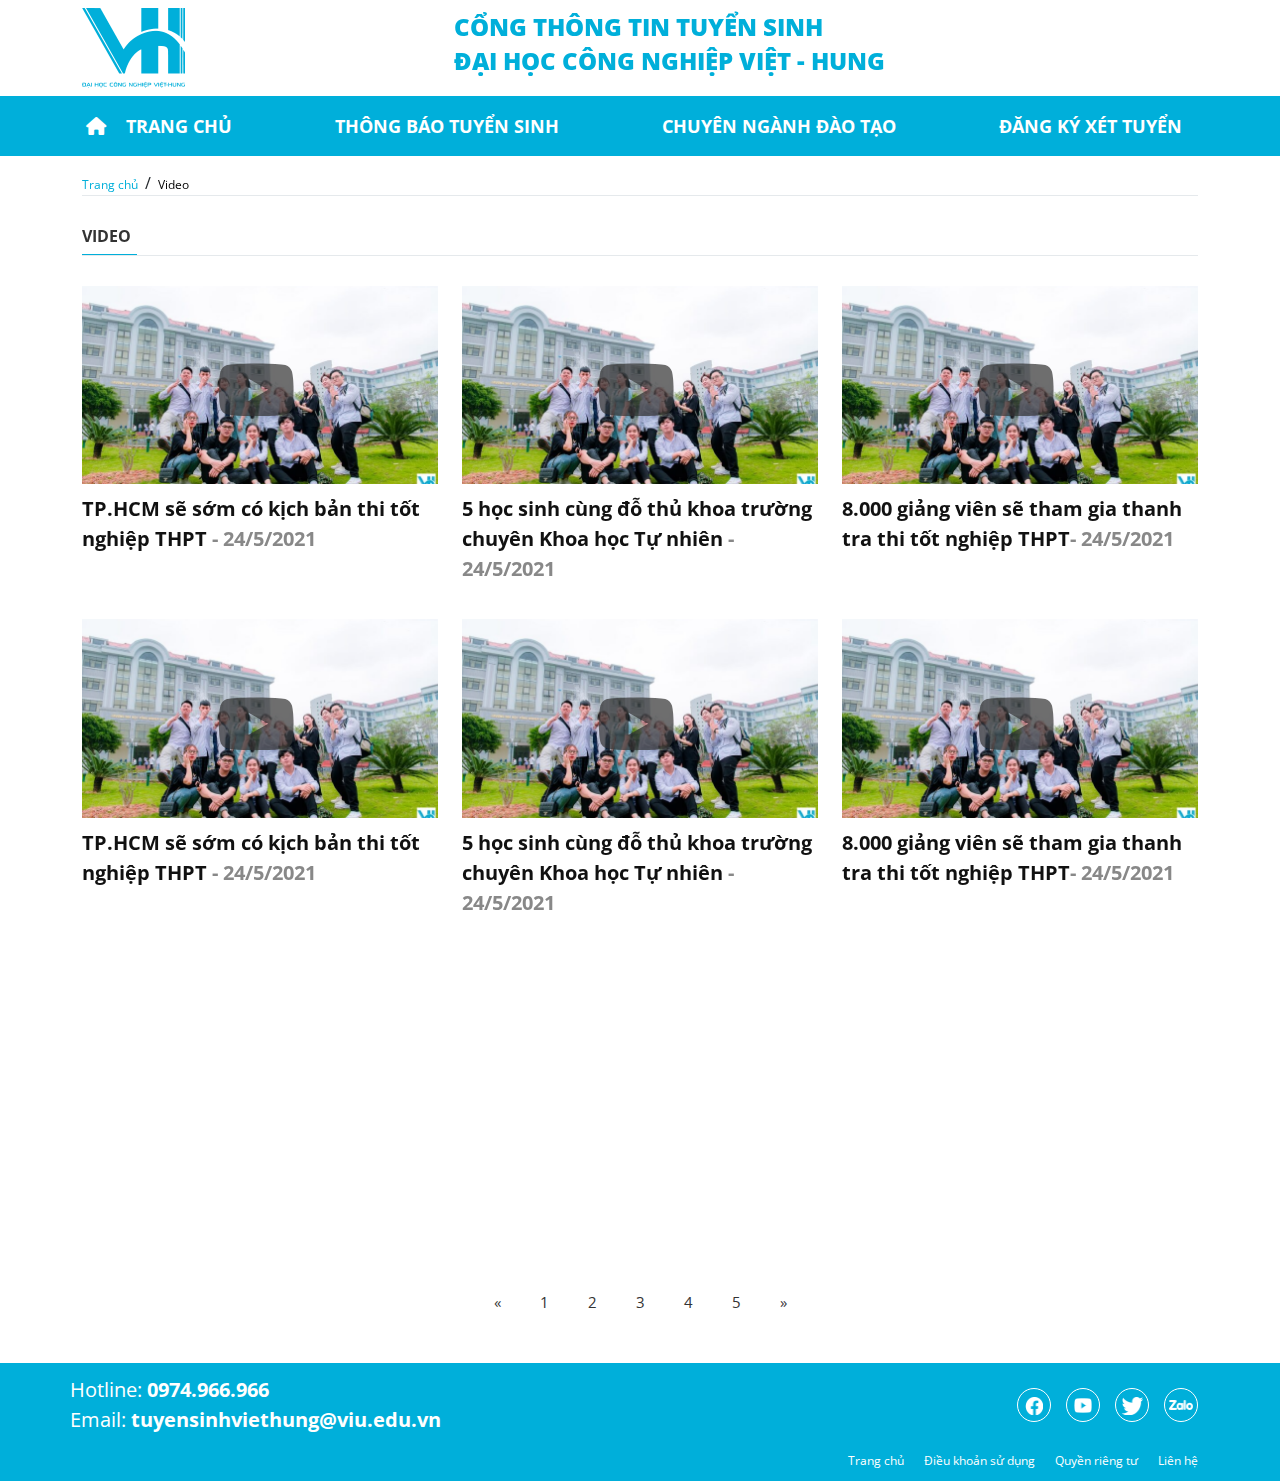
<file: pagevideos.html>
<!DOCTYPE html>
<html lang="en">
<head>
    <meta charset="UTF-8">
    <meta http-equiv="X-UA-Compatible" content="IE=edge">
    <meta name="viewport" content="width=device-width, initial-scale=1.0">
    <title>Tuyển sinh Việt Hung - VIU - tin tức</title>
     <!-- link fontawesome -->
     <link rel="stylesheet" href="./font/fontawesome-free-6.1.1-web/css/all.css">

     <!-- Bootstrap -->
     <link rel="stylesheet" href="./bootstrap/css/bootstrap.min.css">
 
     <link rel="stylesheet" href="./css/hover.css">
 
     <!-- link font -->
     <link rel="preconnect" href="https://fonts.googleapis.com">
     <link rel="preconnect" href="https://fonts.gstatic.com" crossorigin>
     <link href="https://fonts.googleapis.com/css2?family=Open+Sans:wght@400;700;800&family=Poppins:wght@100;200;300;400&display=swap" rel="stylesheet">
 
     <!-- Animate on Scroll -->
     <link rel="stylesheet" href="./css/aos.css">
 
     <!-- link css -->
     <link rel="stylesheet" href="./css/base.css">
     <link rel="stylesheet" href="./css/style.css">
     <link rel="stylesheet" href="./css/responsive.css">
 
     
</head>
<body>
    <div class="main">

        <!-- section header start -->
        <div class="header  py-2" data-aos="fade-up">
            <div class="container d-flex">
                <div class="header-logo col-lg-4">
                    <a href="#">
                        <img src="./images/logoviethung 2 1 (Traced) x2.png" alt="">
                    </a>
                </div>
                <div class="header-title col-lg-8 d-flex align-items-center">
                    <h3>CỔNG THÔNG TIN TUYỂN SINH <br>
                        ĐẠI HỌC CÔNG NGHIỆP VIỆT - HUNG</h3>
                </div>
            </div>
        </div>
        <!-- section header end -->

        <!-- section navbar start -->
        <div class="navbar-wrap align-items-center  d-flex d-none d-lg-block" data-aos="fade-up">
                <ul class="nav justify-content-between container">
                    <li class="nav-item d-flex">

                        <a href="" class="nav-link"><i class="fa-solid fa-house" style="margin-right: 20px;"></i> 
                            TRANG CHỦ</a></li>
                    <li class="nav-item d-flex">
                        <a href="" class="nav-link">THÔNG BÁO TUYỂN SINH</a></li>
                    </li>
                    <li class="nav-item d-flex">
                        <a href="" class="nav-link">CHUYÊN NGÀNH ĐÀO TẠO</a></li>
                    </li>
                    <li class="nav-item d-flex">
                        <a href="" class="nav-link">ĐĂNG KÝ XÉT TUYỂN</a></li>
                    </li>
                </ul>
        </div>
        <!-- section navbar end -->

         <!-- section navbar position start -->
         <nav class="navbar navbar-light bg-nav d-block d-lg-none py-1" data-aos="fade-up">
            <div class="container-fluid" style="justify-content: end;">
              <button class="navbar-toggler" type="button" data-bs-toggle="offcanvas" data-bs-target="#offcanvasNavbar" aria-controls="offcanvasNavbar" style="background-color: white;">
                <span class="navbar-toggler-icon"></span>
              </button>
              <div class="offcanvas offcanvas-end" tabindex="-1" id="offcanvasNavbar" aria-labelledby="offcanvasNavbarLabel">
                <div class="offcanvas-header" style="justify-content: end;">
                  <button type="button" class="btn-close text-reset" data-bs-dismiss="offcanvas" aria-label="Close"></button>
                </div>
                <div class="offcanvas-body">
                  <ul class="navbar-nav justify-content-end flex-grow-1 pe-3">
                    <li class="nav-item">
                      <a class="nav-link active" aria-current="page" href="#">Trang chủ</a>
                    </li>
                    <li class="nav-item">
                        <a class="nav-link active" aria-current="page" href="#">Thông Tin Tuyển Sinh</a>
                      </li>
                      <li class="nav-item">
                        <a class="nav-link active" aria-current="page" href="#">Chuyên Ngành Đào Tạo</a>
                      </li>
                      <li class="nav-item">
                        <a class="nav-link active" aria-current="page" href="#">Đăng Ký Xét Tuyển</a>
                      </li>
                  </ul>
                </div>
              </div>
            </div>
        </nav>
        <!-- section navbar position end -->
    
        <!-- breadcrumb start     -->
        <div class="breadcrumb" data-aos="fade-up">
            <div class="container">
                <div class="breadcrumb-wrap">
                    <div class="home-page">
                        <a href="#">Trang chủ </a>
                    </div>
                    <div class="italics">
                        <p>/</p>
                    </div>
                    <div class="subnotify">
                        <a href="#">Video</a>
                    </div>
                </div>
            </div>
        </div>
        <!-- breadcrumb end     -->

        <div class="section-hinhanh" data-aos="fade-up">
            <div class="container">
                <div class="section-hinhanh-title">
                    <h3>Video</h3>
                </div>
                <div class="section-hinhanh-wrap">
                    <div class="row">
                        <div class="col-6 col-lg-4" data-aos="fade-up">
                            <div class="section-hinhanh-item">
                                <div class="section-hinhanh-img">
                                    <a href="#">
                                        <img src="./images/Rectangle 456 (1) x2.png" alt="">
                                    </a>
                                    <div class="section-hinhanh-img-icon">
                                        <a href="#"><i class="fa-brands fa-youtube"></i></a>
                                    </div>
                                </div>
                                <div class="section-hinhanh-item-title pb-0">
                                    <a href="#">TP.HCM sẽ sớm có kịch bản thi tốt nghiệp THPT <p>- 24/5/2021</p> </a>
                                </div>
                            </div>
                        </div>
                        <div class="col-6 col-lg-4" data-aos="fade-up">
                            <div class="section-hinhanh-item">
                                <div class="section-hinhanh-img">
                                    <a href="#">
                                        <img src="./images/Rectangle 456 (1) x2.png" alt="">
                                    </a>
                                    <div class="section-hinhanh-img-icon">
                                        <a href="#"><i class="fa-brands fa-youtube"></i></a>
                                    </div>
                                </div>
                                <div class="section-hinhanh-item-title pb-0">
                                    <a href="#">5 học sinh cùng đỗ thủ khoa trường chuyên Khoa học Tự nhiên <p>- 24/5/2021</p></a>
                                </div>
                            </div>
                        </div>
                        <div class="col-6 col-lg-4" data-aos="fade-up">
                            <div class="section-hinhanh-item">
                                <div class="section-hinhanh-img">
                                    <a href="#">
                                        <img src="./images/Rectangle 456 (1) x2.png" alt="">
                                    </a>
                                    <div class="section-hinhanh-img-icon">
                                        <a href="#"><i class="fa-brands fa-youtube"></i></a>
                                    </div>
                                </div>
                                <div class="section-hinhanh-item-title pb-0">
                                    <a href="#">8.000 giảng viên sẽ tham gia thanh tra thi tốt nghiệp THPT<p>- 24/5/2021</p></a>
                                </div>
                            </div>
                        </div>
                        <div class="col-6 col-lg-4" data-aos="fade-up">
                            <div class="section-hinhanh-item">
                                <div class="section-hinhanh-img">
                                    <a href="#">
                                        <img src="./images/Rectangle 456 (1) x2.png" alt="">
                                    </a>
                                    <div class="section-hinhanh-img-icon">
                                        <a href="#"><i class="fa-brands fa-youtube"></i></a>
                                    </div>
                                </div>
                                <div class="section-hinhanh-item-title pb-0">
                                    <a href="#">TP.HCM sẽ sớm có kịch bản thi tốt nghiệp THPT <p>- 24/5/2021</p> </a>
                                </div>
                            </div>
                        </div>
                        <div class="col-6 col-lg-4" data-aos="fade-up">
                            <div class="section-hinhanh-item">
                                <div class="section-hinhanh-img">
                                    <a href="#">
                                        <img src="./images/Rectangle 456 (1) x2.png" alt="">
                                    </a>
                                    <div class="section-hinhanh-img-icon">
                                        <a href="#"><i class="fa-brands fa-youtube"></i></a>
                                    </div>
                                </div>
                                <div class="section-hinhanh-item-title pb-0">
                                    <a href="#">5 học sinh cùng đỗ thủ khoa trường chuyên Khoa học Tự nhiên <p>- 24/5/2021</p></a>
                                </div>
                            </div>
                        </div>
                        <div class="col-6 col-lg-4" data-aos="fade-up">
                            <div class="section-hinhanh-item">
                                <div class="section-hinhanh-img">
                                    <a href="#">
                                        <img src="./images/Rectangle 456 (1) x2.png" alt="">
                                    </a>
                                    <div class="section-hinhanh-img-icon">
                                        <a href="#"><i class="fa-brands fa-youtube"></i></a>
                                    </div>
                                </div>
                                <div class="section-hinhanh-item-title pb-0">
                                    <a href="#">8.000 giảng viên sẽ tham gia thanh tra thi tốt nghiệp THPT<p>- 24/5/2021</p></a>
                                </div>
                            </div>
                        </div>
                        <div class="col-6 col-lg-4" data-aos="fade-up">
                            <div class="section-hinhanh-item">
                                <div class="section-hinhanh-img">
                                    <a href="#">
                                        <img src="./images/Rectangle 456 (1) x2.png" alt="">
                                    </a>
                                    <div class="section-hinhanh-img-icon">
                                        <a href="#"><i class="fa-brands fa-youtube"></i></a>
                                    </div>
                                </div>
                                <div class="section-hinhanh-item-title pb-0">
                                    <a href="#">TP.HCM sẽ sớm có kịch bản thi tốt nghiệp THPT <p>- 24/5/2021</p> </a>
                                </div>
                            </div>
                        </div>
                        <div class="col-6 col-lg-4" data-aos="fade-up">
                            <div class="section-hinhanh-item">
                                <div class="section-hinhanh-img">
                                    <a href="#">
                                        <img src="./images/Rectangle 456 (1) x2.png" alt="">
                                    </a>
                                    <div class="section-hinhanh-img-icon">
                                        <a href="#"><i class="fa-brands fa-youtube"></i></a>
                                    </div>
                                </div>
                                <div class="section-hinhanh-item-title pb-0">
                                    <a href="#">5 học sinh cùng đỗ thủ khoa trường chuyên Khoa học Tự nhiên <p>- 24/5/2021</p></a>
                                </div>
                            </div>
                        </div>
                        <div class="col-6 col-lg-4" data-aos="fade-up">
                            <div class="section-hinhanh-item">
                                <div class="section-hinhanh-img">
                                    <a href="#">
                                        <img src="./images/Rectangle 456 (1) x2.png" alt="">
                                    </a>
                                    <div class="section-hinhanh-img-icon">
                                        <a href="#"><i class="fa-brands fa-youtube"></i></a>
                                    </div>
                                </div>
                                <div class="section-hinhanh-item-title pb-0">
                                    <a href="#">8.000 giảng viên sẽ tham gia thanh tra thi tốt nghiệp THPT<p>- 24/5/2021</p></a>
                                </div>
                            </div>
                        </div>
                        <nav aria-label="Page navigation example">
                            <ul class="pagination p-0 m-0">
                              <li class="page-item">
                                <a class="page-link" href="#" aria-label="Previous">
                                  <span aria-hidden="true">&laquo;</span>
                                </a>
                              </li>
                              <li class="page-item"><a class="page-link" href="#">1</a></li>
                              <li class="page-item"><a class="page-link" href="#">2</a></li>
                              <li class="page-item"><a class="page-link" href="#">3</a></li>
                              <li class="page-item"><a class="page-link" href="#">4</a></li>
                              <li class="page-item"><a class="page-link" href="#">5</a></li>
                              <li class="page-item">
                                <a class="page-link" href="#" aria-label="Next">
                                  <span aria-hidden="true">&raquo;</span>
                                </a>
                              </li>
                            </ul>
                        </nav>
                    </div>
                </div>
            </div>
        </div>
    
        <!-- footer section start -->
        <div class="footer ">
            <div class="container pe-0">
                    <div class="row">
                        <div class=" col-sm-6 col-12 contact-full ">
                            <div class="footer-info">
                                <p>Hotline: <span>0974.966.966</span></p>
                                <p>Email: <span>tuyensinhviethung@viu.edu.vn</span></p>   
                            </div>
                        </div>
                        <div class="col-sm-6 col-12 justify-content-start justify-content-sm-end footer-contact-social ">
                            <div class="contact-social-icon"> 
                                <a href="#" class="contact-social-icon-link">
                                    <img class="icon-fb" src="./images/Vector (2).png" alt="">
                                </a>
                            </div>
                            <div class="contact-social-icon">
                                <a href="#" class="contact-social-icon-link">
                                    <img class="icon-youtube" src="./images/Vector (1).png" alt="">
                                </a>
                            </div>
                            <div class="contact-social-icon">
                                <a href="#" class="contact-social-icon-link">
                                    <img class="icon-twitter" src="./images/Vector.png" alt="">
                                </a>
                            </div>
                            <div class="contact-social-icon">
                                <a href="#" class="contact-social-icon-link">
                                    <img class="icon-zalo" src="./images/image 3 (Traced).png" alt="">
                                </a>
                            </div>
                        </div>
                        <div class="footer-bot">
                            <ul class="footer-bot-list d-flex justify-content-md-end d-flex justify-content-sm-conter">
                                <li>
                                    <a href="#">Trang chủ</a>
                                </li>
                                <li>
                                    <a href="#">Điều khoản sử dụng</a>
                                </li>
                                <li>
                                    <a href="#">Quyền riêng tư</a>
                                </li>
                                <li>
                                    <a href="#">Liên hệ</a>
                                </li>
                            </ul>
                        </div>
                    </div>

                    
            </div>
        </div>
    <!-- footer section and -->
    </div>

    <script src="./bootstrap/js/bootstrap.min.js"></script>
    <script src="./js/aos.js"></script>
    <script>
      AOS.init({
        duration : 1000,
        once: true
      });
    </script>
</body>
</html>
</file>
<file: css/base.css>
:root {
    --primary-text-color-blue: #00AFDA;
    --primary-text-color-orange: #FF8C0D;
    --white-text-color: #FFFFFF;
    --text-color: #000000;
}



* {
    padding: 0;
    margin: 0;
    box-sizing: border-box;
    text-decoration: none;
    font-family: 'Open Sans', sans-serif;
    transition: all .2s linear;
}

.main {
    overflow: hidden;
    height: 100%;
    width: 100%;
}

.box{
    margin: 0 9%;
}

.btn {
    display: flex;
    background-color: var(--primary-text-color-orange);
    border-radius: 5px;
    text-align: center;
    align-items: center;
    justify-content: center;
    color: var(--white-text-color);
    font-weight: 700;
    transition: all 0.3s linear;
}

.btn, .btn-more:hover{
    cursor: pointer;
}


.btn-more {
    display: flex;
    width: 256px;
    height: 33px;
    background-color: var(--primary-text-color-blue);
    border-radius: 5px;
    text-align: center;
    align-items: center;
    justify-content: center;
    color: var(--white-text-color);
}

.border-blue {
    position: absolute;
    bottom: 0;
    border-bottom: 1px solid var(--primary-text-color-blue);
    width: 40px;
}

/* phan trang(pagination) */
.pagination {
    padding: 24px 0;
}

.padding-btn {
padding-bottom: 12px
}

.pagination-product {
    display: flex;
    justify-content: center;
    align-items: center;
    list-style: none;
}

.pagination-item {
    margin: 5px;
}

.pagination-item-active .pagination-item-link {
    color: var(--primary-text-color-blue);
    border: 1px solid var(--primary-text-color-blue);
}

.pagination-item-link {
    width: 30px;
    font-size: 15px;
    display: block;
    color: #333;
    text-align: center;
}
</file>
<file: css/style.css>
.header-logo img{
    max-width: 103px;
    max-height: 80px;
}

.header .header-title h3{
    font-size: 24px;
    color: var(--primary-text-color-blue);
    line-height: 34px;
    font-weight: 800;
}

.navbar-wrap {
    height: 60px;
    background-color: var(--primary-text-color-blue);
}

.navbar-wrap ul {
    height: 100%;
    align-items: center;
}

.navbar-wrap ul li a{
    font-size: 18px;
    color: var(--white-text-color);
    font-weight: 700;
    line-height: 24px;
}

.navbar.navbar-light.bg-nav {
    background-color: var(--primary-text-color-blue);
}

button.navbar-toggler{
    padding: 2px 6px;
}

.navbar-nav .nav-item {
    border-bottom: 1px solid rgb(0 0 0 / 10%);
}

.nav-item{
    height: 100%;
}

.nav-item:hover a{
    background-color: #007A98;
    color: white;
}

.container-fluid .offcanvas{
    background-color: var(--primary-text-color-blue);
}

.nav-link {
    display: flex;
    align-items: center;
}

.navbar-light .navbar-nav .nav-link.active, .navbar-light .navbar-nav .show>.nav-link {
    color: white;
    font-weight: 700;
}

.review-top {
    text-align: center;
    max-width: 700px;
    margin: 0 auto;
}

.box-thongso {
    /* display: flex;
    justify-content: space-between; */
    align-items: center;
    padding: 20px 0;
}

.thongso-content {
    margin: 0;
    text-align: center;
}

.thongso-content h3{
    display: inline-block;
    font-size: 60px;
    color: var(--primary-text-color-blue);
    font-weight: 700;
}

.thongso-content p {
    font-size: 18px;
    font-weight: 700;
    color: var(--primary-text-color-blue);
    margin-bottom: 10px;
}

.row-title h3{
    font-size: 26px;
    color: var(--primary-text-color-orange);
    font-weight: 700;
    text-align: center;
}

.row-desc p{
    font-size: 16px;
    text-align: center;
    padding-top: 10px;
}

.riview-list-item  {
    text-align: center;
}

.riview-list-item img{
    max-width: 247px;
    padding: 15px 0;
    transition: transform .2s;
}

.riview-list-item:hover img{
    transform: scale(1.1);  
}

.riview-list-item p{
    font-size: 18px;
    color: var(--primary-text-color-orange);
    font-weight: 700;
}

.chuyennganh {
    padding: 50px 0;
}

.top-chuyennganh {
    height: 100px;
    display: flex;
    align-items: center;
    justify-content: center;
    background-color: var(--primary-text-color-blue);
    /* margin-bottom: 15px; */
}

.title-chuyennganh {
    font-size: 30px;
    font-weight: 700;
    color: var(--white-text-color);
    text-align: center;
    margin: 0;
}

.chuyennganh-title {
    height: 60px;
    background-color: var(--primary-text-color-blue);
}

.chuyennganhtitle h3{
    font-size: 30px;
    font-weight: 700;
    text-align: center;
    color: var(--white-text-color);
    align-items: center;
    margin: 0;
}

.row.chuyennganh-title {
    align-items: center;
    height: 100%;
}

.img-card {
    max-width: 262.46px;
}

.chuyennganh-wrap {
    padding: 15px 0;
}

.chuyennganh-product:hover img{
    transform: scale(1.2);
}

.product-img {
    overflow: hidden;
    transition: transform .5s;
}

.chuyennganh-wrap .chuyennganh-product {
    max-height: 100%;
    background: #FFFFFF;
    border: 1px solid #F0F0F0;
    border-bottom: 2px solid var(--primary-text-color-blue);
    box-shadow: 0px 0px 7px 0px rgb(0 0 0 / 20%);
    margin: 10px 0;
    
}

.chuyennganh-product .product-title{
    display: flex;
    height: 60px;
    background-color: #F4F4F4;
    justify-content: center;
    align-items: center;
    text-align: center;
    padding: 10px 20px;
}
.product-title a{
    text-decoration: none;
    font-size: 17px;
    font-weight: 700;
    color: var(--primary-text-color-blue);
}

.product-img img{
    width: 100%;
    height: 100%;
    object-fit: cover;
}

.product-bottom {
    padding: 10px 10px;
}

.product-bottom ul {
    padding-left: 30px;
}

.product-bottom ul li a:hover{
    color: var(--primary-text-color-orange);
}

.product-bottom ul li a{
    text-decoration: none;
    color: #000000;
    padding: 3px 0;
    line-height: 34px;
}


.TTTS {
    height: 100%;
    width: 100%;
    background-color: var(--primary-text-color-orange);
    margin-top: 50px;
}

.TTTS-wrap {
    padding: 50px 0;
}

.TTTS-title {
    text-align: center;
    line-height: 24px;
}

.TTTS-title h1{
    font-size: 35px;
    color: var(--white-text-color);
    font-weight: 700;
}

.TTTS-desc {
    text-align: center;
}

.TTTS-desc p{
    color: var(--white-text-color);
    font-size: 16px;
    margin-top: 20px;
    margin-bottom: 0;
}
.TTTS-img {
    text-align: center;
    padding: 30px 0;
}

.TTTS-img img {
    object-fit: cover;
    max-width: 100%;
    height: 100%;
}

.btn.btn-primary {
    background-color: var(--primary-text-color-orange);
    border: none;
    border-radius: 5px;
}

.form-register {
    max-width: 550px;
    max-height: 600px;
    background-color: var(--primary-text-color-blue);
    border-radius: 5px;
    margin-top: 20px;
    margin: 20px auto 0;
    padding: 20px;
}

.input-style {
    padding: 10px;
    border: none;    
    border-radius: 2px;
    width: 100%;
    font-size: 14px;
}

.btn.btn-primary.hvr-pop {
    margin-top: 12px;
}

.hvr-pop p{
    margin: 0;
}

.box-xettuyen {
    width: 100%;
    height: 100%;
    background-color: #E0F8FF;
    display: flex;
    text-align: center;
    justify-content: center;
    padding-bottom: 100px;
}

.box-xettuyen {
    width: 100%;
    height: 100%;
    background-color: #E0F8FF;
    display: flex;
    text-align: center;
    justify-content: center;
    padding-bottom: 100px;
}

.box-xettuyen-title {
    margin-top: 20px;
}

.box-xettuyen-title h1{
    color: var(--primary-text-color-blue);
    font-size: 30px;
    font-weight: 700;
}

.box-xettuyen-desc {
    margin-top: 20px;
}

.box-xettuyen-desc p{
    font-size: 16px;

}

.form-register {
    max-width: 550px;
    max-height: 600px;
    background-color: var(--primary-text-color-blue);
    border-radius: 5px;
    margin-top: 20px;
    padding: 20px;
}

.form-register-titlle {
    padding: 23px;
}

.form-register-titlle h3{
    font-size: 30px;
    font-weight: 700;
    color: var(--white-text-color);
}

.form-register-input {    
    display: flex;
    align-items: center;
    justify-content: center;
    padding-top: 12px;
}



.gallery {
    width: 100%;
    height: 100%;
    background-color: var(--primary-text-color-blue);
}

.gallery-top {
    max-width: 700px;
    text-align: center;
    margin: 0 auto;
    padding: 30px;
}

.gallery-title h3 {
    font-size: 30px;
    font-weight: 700;
    color: var(--white-text-color);
    line-height: 40.85px;
    text-align: center;
}

.gallery-desc p{
    font-size: 16px;
    color: var(--white-text-color);
    text-align: center;
}

.gallery-name-title p{
    font-size: 18px;
    font-weight: 700;
    color: var(--white-text-color);
}

.gallery-content {
    position: relative;
}

.gallery-content img {
    width: 100%;
}


.gallery-content-title{
    font-size: 18px;
    position: absolute;
    color: var(--white-text-color);
    background: linear-gradient(180deg, rgba(0, 0, 0, 0.5) 0%, rgba(0, 0, 0, 0) 100%);
    top: 0;
    left: 0;
    width: 100%;
    padding: 12px;
}

.logo-ytb {
    position: absolute;
    top: 40%;
    left: 45%;
    
}

.logo-ytb:hover a{
    color: rgb(48, 40, 40);
}

.logo-ytb a{
    text-decoration: none;
    color: #111;
}

.logo-ytb i{
    font-size: 70px;
    opacity: 0.7;
}

.gallery-product-img {
    text-align: center;
    margin-bottom: 15px;
}

.gallery-product-img {
    overflow: hidden;
}

.gallery-product-img:hover img{
    transform: scale(1.2);
}

.gallery-product-img img{
    width: calc(100% - 8px);   
    object-fit: cover;
    transition: transform .2s;
}

.gallery-name-title.row{
    width: 100%;
}

.gallery-product {
    padding-bottom: 15px;
}


.more.d-flex.justify-content-end a{
    font-size: 12px;
    margin: auto 0;
    padding-right: 5px;
    color: var(--white-text-color);
    text-decoration: none;
}


.more i{
    margin: auto 0;
    color: var(--white-text-color);
    padding-left: 5px;
}

.location {
    padding: 50px 0;
}

.location-top {
    max-width: 700px;
    text-align: center;
    margin: 0 auto;
}

.location-top-title {
    margin-bottom: 15px;
}

.location-top-title h3{
    font-size: 30px;
    text-transform: uppercase;
    color: var(--primary-text-color-blue);
    font-weight: 700;
}

.location-top-desc {
    margin-bottom: 15px;
    
}

.location-top-desc p{
    font-size: 16px;
    line-height: 25px;
}

.location-product {
    border: 1px solid #F0F0F0;
    box-shadow: 0px 0px 7px 0px rgb(0 0 0 / 20%);
    background-color: var(--white-text-color);
    
}

.location-product .location-product-img:hover img{
    transform: scale(1.2);
}

.location-product-img{
    overflow: hidden;
    transition: transform .2s;
}

.location-product-img a{
    padding-bottom: 60%;
    display: block;
    overflow: hidden;
    height: 0;
    position: relative;
    width: 100%;
    background: #f4f4f4;
}

.location-product-img a img{
    object-fit: cover;
    position: absolute;
    top: 0;
    bottom: 0;
    left: 0;
    right: 0;
    width: 100%;
    height: 100%;
}

.location-product-title {
    padding: 15px;
    height: 80px;
}

.location-product-title h3{
    font-size: 16px;
    font-weight: 700;
}

.location-product:hover .location-product-title h3 a{
    color: #087cce;
}

.location-product-title h3 a{
    color: #000000;
    text-decoration: none;
}

.footer {
    margin-top:  30px;
    width: 100%;
    background-color: var(--primary-text-color-blue);
}

.contact-social-icon {
    border: 1.5px solid var(--white-text-color);
    border-radius: 100%;
    margin-left: 15px;
    display: flex;
    align-items: center;
    justify-content: center;
    box-sizing: border-box;
    width: 34px;
    height: 34px;
}

.contact-social-icon-link {
    display: flex;
    align-items: center;
    justify-content: center;
}

.contact-social-icon .icon-fb{
    width: 18.47px;
    height: 18.47px;
}

.contact-social-icon .icon-youtube{
    width: 18.13px;
    height: 15.83px;
}

.contact-social-icon .icon-twitter{
    width: 22.57px;
    height: 18.47px;
}

.contact-social-icon .icon-zalo{
    width: 24.89px;
    height: 10px;
}

.footer-contact-social {
    display: flex;
    justify-content: end;
    align-items: center;
}

.contact-full {
    padding: 12px 0;
}

.contact-full p{
    margin: 0;
    color: var(--white-text-color);
    font-size: 20px;
}

.contact-full p span{
    font-weight: 700;
}

.breadcrumb {
    padding: 15px 0;
    margin: 0;
}

.breadcrumb a{
    text-decoration: none;
    font-size: 12px;
    color: #333333;
}

.breadcrumb-wrap {
    display: flex;
    border-bottom: 1px solid #E5E9EC;
}

.italics {
    padding: 0 7px;
}
.italics p{
    margin: 0;
}

.home-page a{
    color: var(--primary-text-color-blue);
}

.subnotify a{
    color: #000000;
}

.section-body-left-title {
    border-bottom: 1px solid #E5E9EC;
    position: relative;
    text-transform: uppercase;
}

.section-body-left-title::before {
    content: "";
    border-bottom: 1px solid var(--primary-text-color-blue);
    height: 1px;
    position: absolute;
    width: 55px;
    z-index: 3;
    left: 0;
    bottom: 0;
    display: block;
}

.section-body-left-title h4{
    font-size: 18px;
    font-weight: 700;
    color: #000000;
}

.body-left-wrap {
    padding: 15px 0;
        border-bottom: 1px dotted #DFE5EC;
}

.body-left-wrap a{
    text-decoration: none;
    color: #333333;
}

.body-left-img-wrap {
    height: 142px;
}

.body-left-img {
    height: 100%;
}

.body-left-img img{
    width: 100%;
    height: 100%;
    object-fit: cover;
    border-radius: 5px;
}

.content-title h4{
    font-size: 16px;
    line-height: 24px;
    font-weight: 700;
    margin: 0;
}

.content-title h4:hover a{
    color: #087cce;
}

.content-date {
    padding-top: 5px;
}

.content-date p{
    font-size: 14px;
    color: #888888;
    margin: 0;
}

.content-text {
    padding-top: 10px;
}

.content-text p{
    font-size: 14px;
    color: #333333;
    line-height: 24px;
}
.section-body-right-wrap {
    background: #FFFFFF;
    border: 1px solid #E5E9EC;
    box-sizing: border-box;
    border-radius: 12px;
    padding: 20px;
}

.section-body-right-wrap a{
    text-decoration: none;
}

.section-body-right-title {
    border-bottom: 1px solid #E5E9EC;
    position: relative;
    text-transform: uppercase;
}

.section-body-right-title::before {
    content: "";
    border-bottom: 1px solid var(--primary-text-color-blue);
    height: 1px;
    position: absolute;
    width: 55px;
    z-index: 3;
    left: 0;
    bottom: 0;
    display: block;
}

.section-body-right-title h4{
    font-size: 18px;
    font-weight: 700;
    color: #000000;
}

.section-body-right-img {
    padding: 15px 0;
}

.section-body-right-img img{
    width: 100%;
    border-radius: 10px;
    object-fit: cover;
}


.section-body-right-title-content a{
    font-size: 16px;
    font-weight: 700;
    margin: 0;
    line-height: 24px;
    color: #333333;
}

.section-body-right-title-content a:hover{
    color: #087cce;
}

.section-body-right-title-content p{
    font-size: 14px;
    font-weight: 700;
    color: #888888;
}

.section-body-right-content-wrap {
    height: 90px;
}

.section-body-right-content {
    padding: 10px 0;
    border-top: 1px dotted #DFE5EC;
}

.section-body-right-content a{
    line-height: 24px;
    font-size: 14px;
    color: #111111;
}

.section-body-right-content a:hover{
    color: #087cce;
}

.section-body-right-content p span{
    font-size: 12px;
    color: #666666;
}

.btn-primary.btn-more {
    background-color: var(--primary-text-color-blue);
    width: 100%;
}

.btn-more a{
    text-decoration: none;
    color: var(--white-text-color);
    font-weight: 400;
}
.btn-register .hvr-pop {
    max-width: 243px;
    max-height: 50px;
    margin: 0 auto;
}

.btn-register {
    padding-top: 20px;
}




/* footer */

.footer .container .row{
    max-width: 100%;
}

.footer-contact-social {
    padding: 0;
}

.footer-bot {
    padding: 0 0 10px 0;
}

.footer-bot-list {
    list-style: none;
}

.footer-bot-list li a{
    text-decoration: none;
    color: var(--white-text-color);
    font-size: 12px;
    padding-left: 20px;
}

.footer-bot .justify-content-sm-conter {
    margin: 0;
    justify-content: center;
}

.pagination {
    justify-content: center;
}

.pagination .page-item .page-link {
    border: none;
    padding: 5px 20px;
    color: #333333;
    font-size: 15px;
    transition: none;
}

.pagination .page-item .page-link:hover {
    border: 1px solid var(--primary-text-color-blue);
    background-color: var(--white-text-color);
    color: var(--primary-text-color-blue);
}

.section-body-blog-top {
    border-bottom: 1px dotted #DFE5EC;
}

.section-body-blog-title h3{
    font-size: 26px;
    font-weight: 700;
    color: #222222;
    line-height: 36px;
    margin: 0;
}

.section-body-blog-date p{
    font-size: 12px ;
    font-weight: 700;
    color: var(--primary-text-color-blue);
    line-height: 36px;
}

.section-body-blog-content{
    padding: 15px 0;
}

.section-body-blog-content-1 p{
    margin: 0;
    color: #333333;
    font-size: 14px;
    line-height: 24px;
}

.section-body-blog-content-img {
    max-width: 500px;
    margin: 0 auto;
}

.section-body-blog-content-img img{
    width: 100%;
    object-fit: cover;
}

.section-body-blog-content-2 p{
    margin: 0;
    color: #333333;
    font-size: 14px;
    line-height: 24px;
}

.section-hinhanh {
    padding: 15px 0;
}

.section-hinhanh-wrap {
    padding-top: 30px;
}

.section-hinhanh-title {
    border-bottom: 1px solid #E5E9EC;
    position: relative;
    text-transform: uppercase;
}

.section-hinhanh-title::before {
    content: "";
    border-bottom: 1px solid var(--primary-text-color-blue);
    height: 1px;
    position: absolute;
    width: 55px;
    z-index: 3;
    left: 0;
    bottom: 0;
    display: block;
}

.section-hinhanh-title h3{
    font-size: 16px;
    line-height: 21px;
    color: #333333;
    font-weight: 700 ;
    text-transform: uppercase;
}

.section-hinhanh-img {
    width: 100%;
    position: relative;
    overflow: hidden;
}

.section-hinhanh-img a img{
    width: 100%;
    height: 100%;
    object-fit: cover;
}


.section-hinhanh-img-icon {
    position: absolute;
    top: 35%;
    right: 40%;
}



.section-hinhanh-img-icon a i{
    font-size: 70px;
    opacity: 0.7;
    color: #333333;
}

.section-hinhanh-item {
    padding-bottom: 35px;
}

.section-hinhanh-item-title {
    padding-bottom: 15px;
    padding-top: 10px;
}
.section-hinhanh-item-title a{
    text-decoration: none;
    color: #111111;
    font-size: 20px;
    font-weight: 700;
}

.section-hinhanh-item-title a:hover{
    color: #087cce;
}


.section-hinhanh-item-title a p {
    font-size: 20px;
    display: inline;
    color: #888888;
    margin: 0;
}

.form-register .btn{
    width: 100%;
    display: flex;
    align-items: center;
    justify-content: center;
    border: 0.1px solid var(--white-text-color);
}
</file>
<file: css/responsive.css>
/* Medium */
@media (max-width: 992px) {
    .header-logo img {
        max-width: 82.4px;
        max-height: 64px;
    }
    .header .header-title {
        width: 100%;
    }
   
    .header .header-title h3 {
        font-size: 15px;
        display: flex;
        align-items: center;
        justify-content: center;
        width: 100%;
    }
    .thongso-content h3{
        font-size: 40px;
        text-align: center;
    }
    
    .thongso-content p {
        text-align: center;
        font-size: 12px;
    }
    .riview-list-item img{
        max-width: 173px;
    }

    .row-title h3 {
        font-size: 15px;
    }

    .row-desc p {
        font-size: 10px;
    }
    .riview-list-item p {
        font-size: 15px;
    }

    .chuyennganh-item {
        display: flex;
        justify-content: center;
    }

    .title-chuyennganh{
        font-size: 25px;
    }

    .card-body-chuyennganh .card-title {
        font-size: 12px;
    }

    .card.card-chuyennganh {
        max-width: 400px;
    }
    .card-body-chuyennganh ul li{
        font-size: 12px;
    }

    .section-body-right-content-wrap {
        height: 65px;
    }

    .TTTS-img img{
        max-height: 1034px;
    }
    .box-xettuyen-title h1 {
        font-size: 25px;
    }

    .box-xettuyen-desc p {
        font-size: 13px;
    }

    .gallery-title h3 {
        font-size: 25px;
    }
    
    .gallery-desc p{
        font-size: 13px;
    }
    
    .gallery-name-product p{
        font-size: 13px;
    }
    .gallery-content-title{
        font-size: 15px;
    }

    .location-title h2{
        font-size: 25px;
    }
    
    .location-desc p{
        font-size: 13px;
    }

    .text-location p{
        font-size: 14px;
    }

    .gallery-product-img img {
        width: 100%;
    }

    .section-hinhanh-item-title a {
        font-size: 95%;
    }
    .section-hinhanh-item-title a p{
        font-size: 95%;
    }

    .section-hinhanh-img-icon a i {
        font-size: 55px;
    }
    .navigation a{
        font-size: 25px;
    }

    .pagination {
        padding: 10px 0;
    }

    .footer-bot-list li a {
        padding-left: 15px;
    }

    .gallery-content-title {
        font-size: 16px;
    } 

    .logo-ytb i {
        font-size: 55px;
    }
}


/* Small */
@media (max-width: 768px) {

    .banner img {
        object-fit: cover;
        height: 150px;
        width: 100%;
    }
    .thongso-content h3{
        font-size: 40px;
        text-align: center;
    }
    
    .thongso-content p {
        text-align: center;
        font-size: 12px;
    }

    .riview-list-item img{
        max-width: 150px;
    }

    .title-chuyennganh {
        font-size: 25px;
    }

    .location-top-title h3 {
        font-size: 20px;
    }

    .location-top-desc p{
        font-size: 14px;
    }

    .TTTS-img img{
        max-height: 808px;
    }

    .TTTS-title h1 {
        font-size: 25px;
    }

    .TTTS-desc p {
        font-size: 13px;
    }
    .TTTS-img {
        padding: 15px 0;
    }

    .btn-register .btn {
        font-size: 15px;
    }

    .box-xettuyen-title h1 {
        font-size: 20px;
    }

    .box-xettuyen-desc p {
        font-size: 13px;
    }

    .col-6.contact-full p{
        font-size: 15px;
        margin: 0;
    }
    .contact-full p{
        font-size: 15px;
    }

    .body-left-img-wrap {
        height: 150px;
    }

    .section-hinhanh-img-icon a i {
        font-size: 45px;
    }

    .logo-ytb i {
        font-size: 55px;
    }

    .location-product {
        margin: 10px 0;
    }
}

@media (max-width: 576px) {
    .header .header-title h3 {
        font-size: 13px;
    }
    .thongso-content h3{
        font-size: 30px;
        text-align: center;
    }
    
    .thongso-content p {
        text-align: center;
        font-size: 10px;
    }
    .riview-list-item img{
        max-width: 120px;
    }

    .riview-list-item p {
        font-size: 12px;
    }

    .title-chuyennganh{
        font-size: 20px;
    }

    .TTTS-img img{
        max-height: 600px;
    }
    .TTTS-title h1 {
        font-size: 15px;
    }
    .TTTS-img {
        padding: 15px 0;
    }

    .btn-register .btn {
        font-size: 10px;
    }

    .form-register-titlle h3 {
        font-size: 20px;
    }

    .form-register-titlle {
        padding: 10px;
    }

    .input-style {
        font-size: 10px;
    }
    .hvr-pop p {
        font-size: 12px;
    }

    .box-xettuyen {
        padding-bottom: 50px;
    }
    .gallery-title h3 {
        font-size: 20px;
    }
    
    .gallery-desc p{
        font-size: 11px;
    }
    
    .gallery-name-product p{
        font-size: 11px;
    }
    .gallery-content-title{
        font-size: 13px;
    }

    .contact-full p{
        font-size: 12px;
    }
    .footer-bot-list li a{
        padding-left: 8px;
    }

    .box.card-chuyennganh {
        max-width: 400px;
    }
    .logo-ytb i {
        font-size: 50px;
    }
    .footer-info {
        padding-left: 17px;
    }

    .body-left-img-wrap {
        height: 160px;
    }

    .content-title h4{
        font-size: 14px;
    }

    .content-date p{
        font-size: 12px;
    }

    .content-text p{
        font-size: 12px;
    }
    .section-hinhanh-item-title a {
        font-size: 90%;
    }
    .section-hinhanh-item-title a p{
        font-size: 90%;
    }

    .section-hinhanh-img-icon a i {
        font-size: 35px;
    }

    .pagination .page-item .page-link {
        font-size: 12px;
        padding: 5px 12px;
    }

    .pagination {
        padding: 5px 0;
    }

    .section-hinhanh-item-title a{
        font-size: 80%;
    }
    .section-hinhanh-item-title a p{
        font-size: 80%;
    }
    
    .chuyennganh-wrap .chuyennganh-product {
        max-width: 80%;
        margin: 10px auto;
    }
}
</file>
